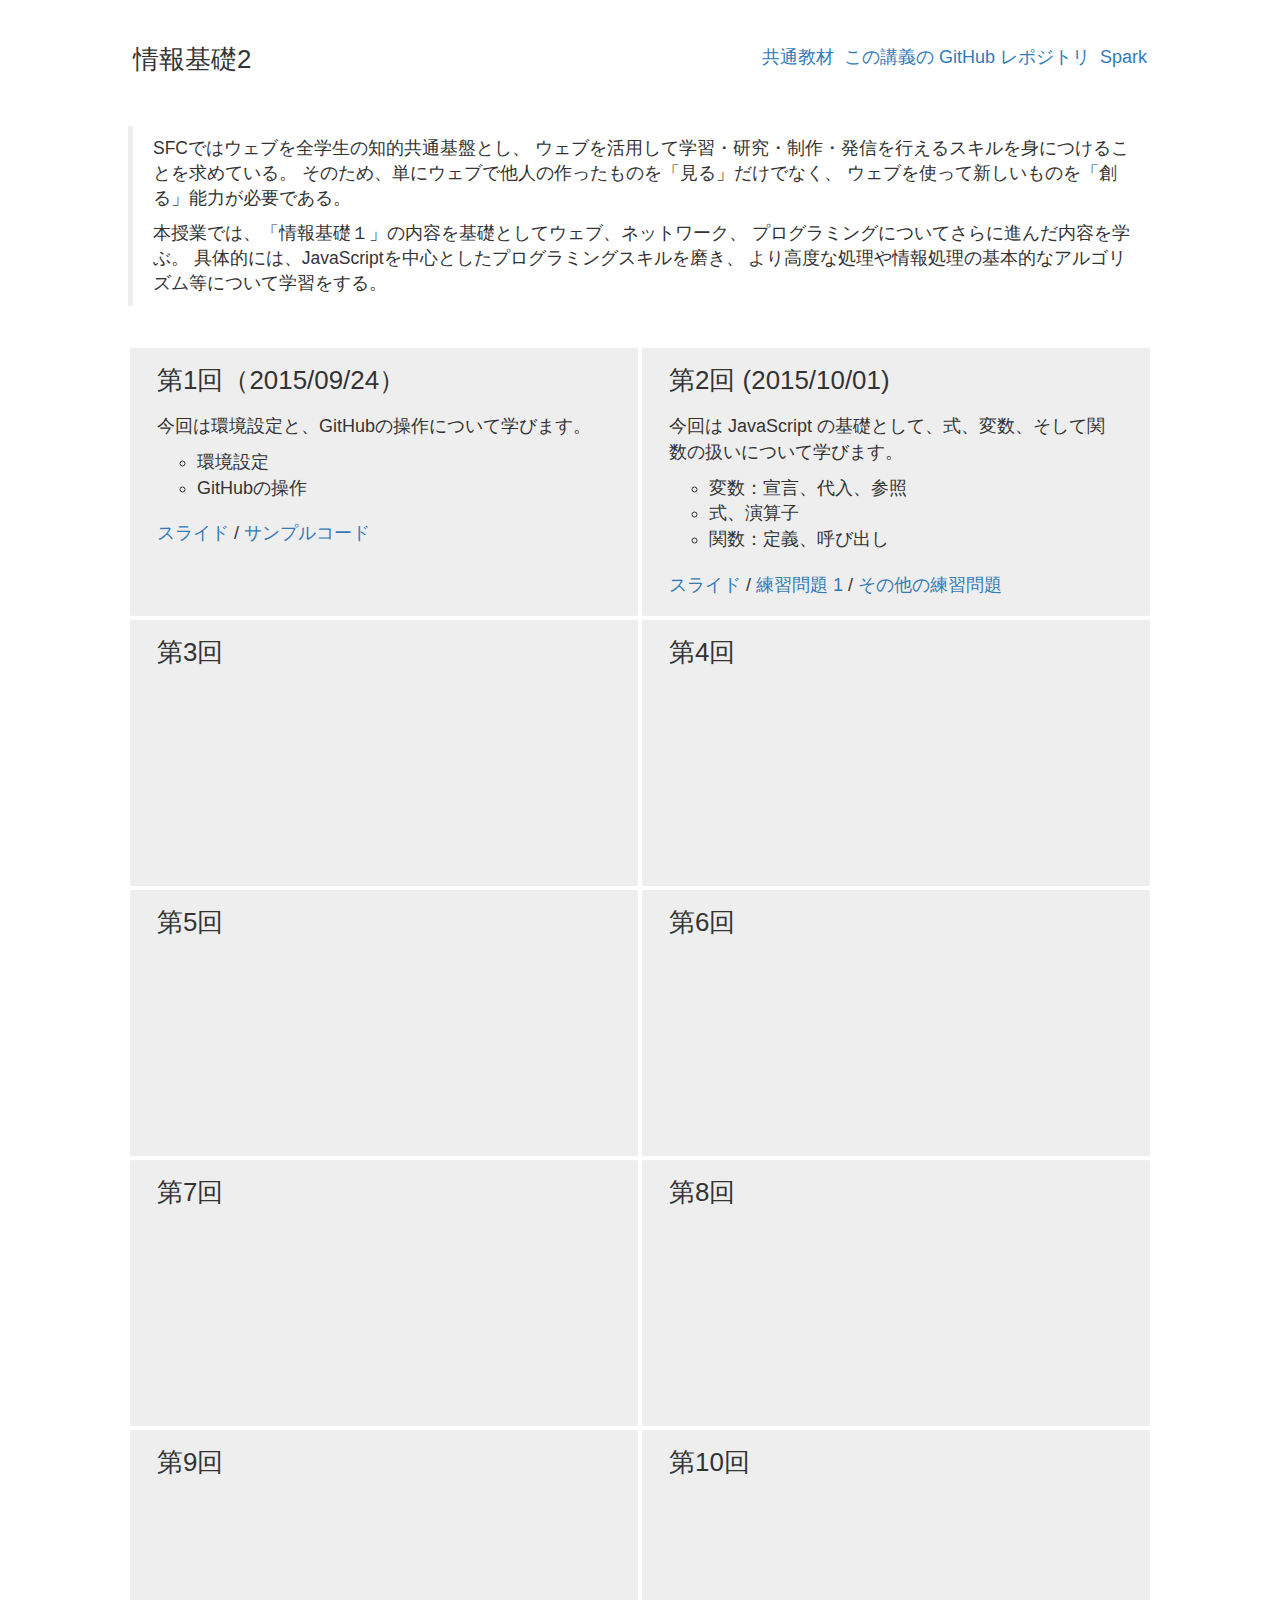
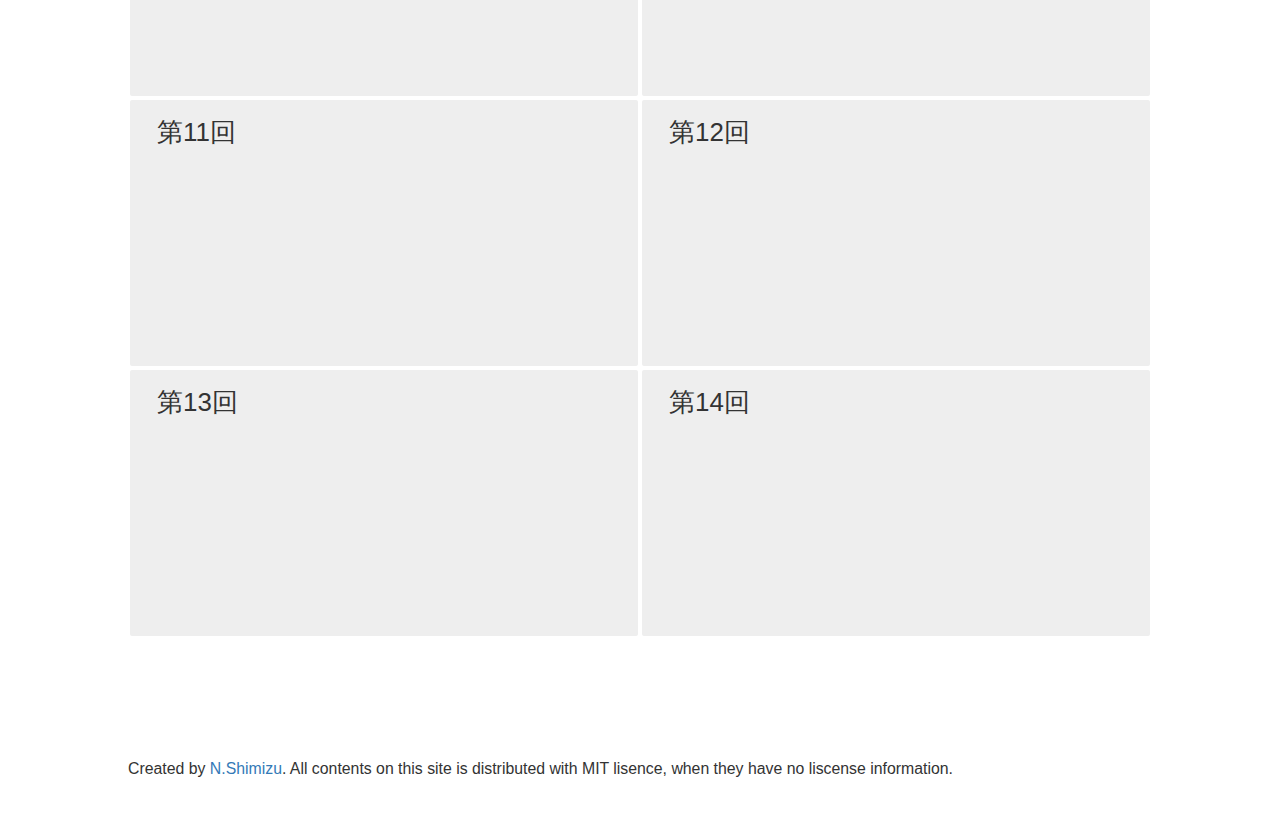
<file: index.html>
<!doctypeE html>
<html lang="ja">
  <head>
    <meta charset="utf-8">
    <meta http-equiv="X-UA-Compatible" content="IE=edge">
    <meta name="viewport" content="width=device-width, initial-scale=1">
    <meta name="description" content="慶應義塾大学湘南藤沢キャンパスで清水が担当している講義、情報基礎2の講義サイトです。">
    <meta name="author" content="N.Shimizu">
    <title>情報基礎2</title>

    <link rel="stylesheet" href="https://maxcdn.bootstrapcdn.com/bootstrap/3.3.5/css/bootstrap.min.css">
    <link rel="stylesheet" href="css/ronpro2015f.css">
  </head>

  <body>
    <article>
      <header>
        <h1>情報基礎2</h1>
        <nav>
          <ul>
            <li><a href="https://ipl.sfc.keio.ac.jp/text/info2-2015-9">共通教材</a></li>
            <li><a href="https://github.com/ronpro2015f/">この講義の GitHub レポジトリ</a></li>
            <li><a href="https://web.ciscospark.com/">Spark</a></li>
          </ul>
        </nav>
      </header>
      <section>
        <blockquote>
          <p>
            SFCではウェブを全学生の知的共通基盤とし、
            ウェブを活用して学習・研究・制作・発信を行えるスキルを身につけることを求めている。
            そのため、単にウェブで他人の作ったものを「見る」だけでなく、
            ウェブを使って新しいものを「創る」能力が必要である。
          </p>
          <p>
            本授業では、「情報基礎１」の内容を基礎としてウェブ、ネットワーク、
            プログラミングについてさらに進んだ内容を学ぶ。
            具体的には、JavaScriptを中心としたプログラミングスキルを磨き、
            より高度な処理や情報処理の基本的なアルゴリズム等について学習をする。
          </p>
         </blockquote>
      <section id="slides">
        <ul data-role="slide-list">
          <li>
            <h3 id="lecture01">第1回（2015/09/24）</h3>
            <p>
              今回は環境設定と、GitHubの操作について学びます。
            </p>
            <ul>
              <li>環境設定</li>
              <li>GitHubの操作</li>
            </ul>
            <nav>
              <ul>
                <li><a href="01/">スライド</a></li>
                <li><a href="https://github.com/ronpro2015f/lecture01/">サンプルコード</a></li>
              </ul>
            </nav>
          </li>
          <li>
            <h3 id="lecture02">第2回 (2015/10/01)</h3>
            <p>今回は JavaScript の基礎として、式、変数、そして関数の扱いについて学びます。</p>
            <ul>
              <li>変数：宣言、代入、参照</li>
              <li>式、演算子</li>
              <li>関数：定義、呼び出し</li>
            </ul>
            <nav>
              <ul>
                <li><a href="02/">スライド</a></li>
                <li><a href="https://github.com/ronpro2015f/ex02-1/">練習問題 1</a></li>
                <li><a href="https://github.com/ronpro2015f/lecture02/">その他の練習問題</a></li>
              </ul>
            </nav>
          </li>
          <li><h3 id="lecture03">第3回</h3></li>
          <li><h3 id="lecture04">第4回</h3></li>
          <li><h3 id="lecture05">第5回</h3></li>
          <li><h3 id="lecture06">第6回</h3></li>
          <li><h3 id="lecture07">第7回</h3></li>
          <li><h3 id="lecture08">第8回</h3></li>
          <li><h3 id="lecture09">第9回</h3></li>
          <li><h3 id="lecture10">第10回</h3></li>
          <li><h3 id="lecture11">第11回</h3></li>
          <li><h3 id="lecture12">第12回</h3></li>
          <li><h3 id="lecture13">第13回</h3></li>
          <li><h3 id="lecture14">第14回</h3></li>
        </ul>
      </section>
      <footer>
        <p>
          Created by <a id="https://github.com/chikoski/">N.Shimizu</a>.
          All contents on this site is distributed with MIT lisence, when they have no liscense information.
        </p>
      </footer>
    </article>
  </body>
</html>
</file>
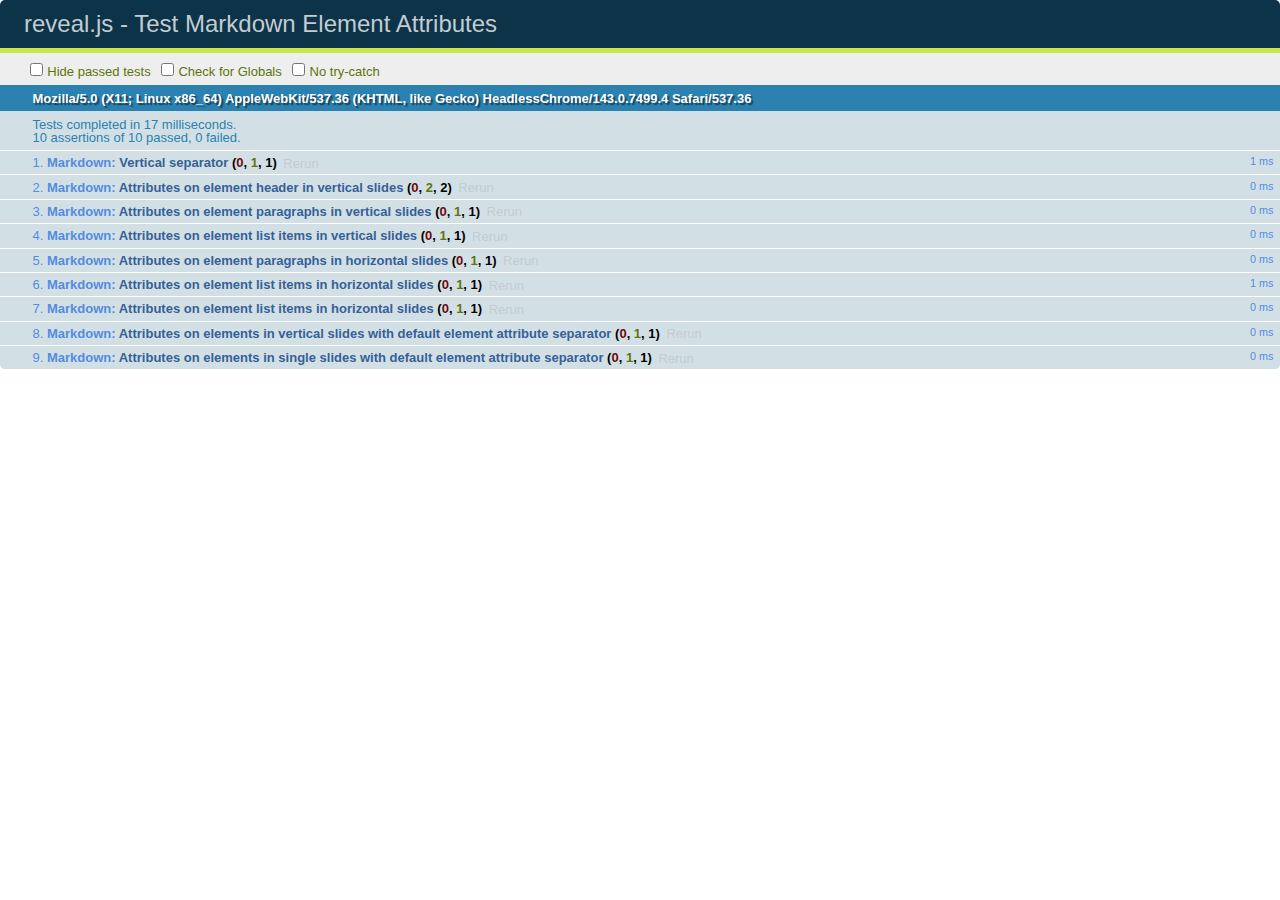
<file: 01/test/test-markdown-element-attributes.html>
<!doctype html>
<html lang="en">

	<head>
		<meta charset="utf-8">

		<title>reveal.js - Test Markdown Element Attributes</title>

		<link rel="stylesheet" href="../css/reveal.css">
		<link rel="stylesheet" href="qunit-1.12.0.css">
	</head>

	<body style="overflow: auto;">

		<div id="qunit"></div>
		<div id="qunit-fixture"></div>

		<div class="reveal" style="display: none;">

			<div class="slides">

				<!-- <section data-markdown="example.md" data-separator="^\n\n\n" data-separator-vertical="^\n\n"></section> -->

				<!-- Slides are separated by newline + three dashes + newline, vertical slides identical but two dashes -->
				<section data-markdown data-separator="^\n---\n$" data-separator-vertical="^\n--\n$" data-element-attributes="{_\s*?([^}]+?)}">>
					<script type="text/template">
						## Slide 1.1
						<!-- {_class="fragment fade-out" data-fragment-index="1"} -->

						--

						## Slide 1.2
						<!-- {_class="fragment shrink"} -->

						Paragraph 1
						<!-- {_class="fragment grow"} -->

						Paragraph 2
						<!-- {_class="fragment grow"} -->

						- list item 1 <!-- {_class="fragment grow"} -->
						- list item 2 <!-- {_class="fragment grow"} -->
						- list item 3 <!-- {_class="fragment grow"} -->


						---

						## Slide 2


						Paragraph 1.2  
						multi-line <!-- {_class="fragment highlight-red"} -->

						Paragraph 2.2 <!-- {_class="fragment highlight-red"} -->

						Paragraph 2.3 <!-- {_class="fragment highlight-red"} -->

						Paragraph 2.4 <!-- {_class="fragment highlight-red"} -->

						- list item 1 <!-- {_class="fragment highlight-green"} -->
						- list item 2<!-- {_class="fragment highlight-green"} -->
						- list item 3<!-- {_class="fragment highlight-green"} -->
						- list item 4
						<!-- {_class="fragment highlight-green"} -->
						- list item 5<!-- {_class="fragment highlight-green"} -->

						Test

						![Example Picture](examples/assets/image2.png)
						<!-- {_class="reveal stretch"} -->

					</script>
				</section>



				<section 	data-markdown data-separator="^\n\n\n"
									data-separator-vertical="^\n\n"
									data-separator-notes="^Note:"
									data-charset="utf-8">
					<script type="text/template">
						# Test attributes in Markdown with default separator
						## Slide 1 Def <!-- .element: class="fragment highlight-red" data-fragment-index="1" -->


						## Slide 2 Def
						<!-- .element: class="fragment highlight-red" -->

					</script>
				</section>

				<section data-markdown>
				  <script type="text/template">
					## Hello world
					A paragraph
					<!-- .element: class="fragment highlight-blue" -->
				  </script>
				</section>

				<section data-markdown>
				  <script type="text/template">
					## Hello world

					Multiple  
					Line
					<!-- .element: class="fragment highlight-blue" -->
				  </script>
				</section>

				<section data-markdown>
				  <script type="text/template">
					## Hello world

					Test<!-- .element: class="fragment highlight-blue" -->

					More Test
				  </script>
				</section>


			</div>

		</div>

		<script src="../lib/js/head.min.js"></script>
		<script src="../js/reveal.js"></script>
		<script src="../plugin/markdown/marked.js"></script>
		<script src="../plugin/markdown/markdown.js"></script>
		<script src="qunit-1.12.0.js"></script>

		<script src="test-markdown-element-attributes.js"></script>

	</body>
</html>
</file>
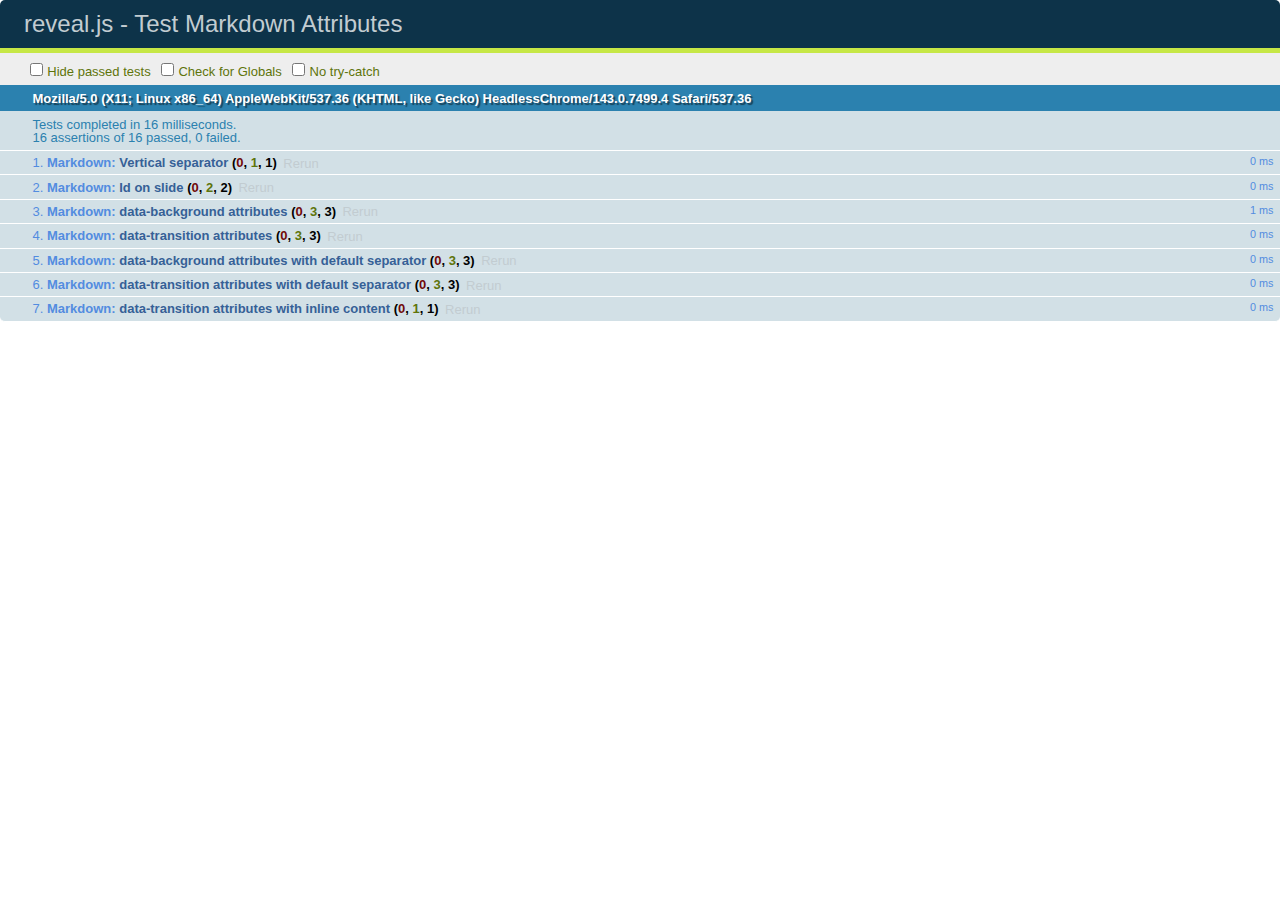
<file: 01/test/test-markdown-slide-attributes.html>
<!doctype html>
<html lang="en">

	<head>
		<meta charset="utf-8">

		<title>reveal.js - Test Markdown Attributes</title>

		<link rel="stylesheet" href="../css/reveal.css">
		<link rel="stylesheet" href="qunit-1.12.0.css">
	</head>

	<body style="overflow: auto;">

		<div id="qunit"></div>
		<div id="qunit-fixture"></div>

		<div class="reveal" style="display: none;">

			<div class="slides">

				<!-- <section data-markdown="example.md" data-separator="^\n\n\n" data-separator-vertical="^\n\n"></section> -->

				<!-- Slides are separated by three lines, vertical slides by two lines, attributes are one any line starting with (spaces and) two dashes -->
				<section 	data-markdown data-separator="^\n\n\n"
									data-separator-vertical="^\n\n"
									data-separator-notes="^Note:"
									data-attributes="--\s(.*?)$"
									data-charset="utf-8">
					<script type="text/template">
						# Test attributes in Markdown
						## Slide 1



						## Slide 2
						<!-- -- id="slide2" data-transition="zoom" data-background="#A0C66B" -->


						## Slide 2.1
						<!-- -- data-background="#ff0000" data-transition="fade" -->


						## Slide 2.2
						[Link to Slide2](#/slide2)



						## Slide 3
						<!-- -- data-transition="zoom" data-background="#C6916B" -->



						## Slide 4
					</script>
				</section>

				<section 	data-markdown data-separator="^\n\n\n"
									data-separator-vertical="^\n\n"
									data-separator-notes="^Note:"
									data-charset="utf-8">
					<script type="text/template">
						# Test attributes in Markdown with default separator
						## Slide 1 Def



						## Slide 2 Def
						<!-- .slide: id="slide2def" data-transition="concave" data-background="#A7C66B" -->


						## Slide 2.1 Def
						<!-- .slide: data-background="#f70000" data-transition="page" -->


						## Slide 2.2 Def
						[Link to Slide2](#/slide2def)



						## Slide 3 Def
						<!-- .slide: data-transition="concave" data-background="#C7916B" -->



						## Slide 4
					</script>
				</section>

				<section data-markdown>
					<script type="text/template">
						<!-- .slide: data-background="#ff0000" -->
						## Hello world
					</script>
				</section>

				<section data-markdown>
					<script type="text/template">
						## Hello world
						<!-- .slide: data-background="#ff0000" -->
					</script>
				</section>

				<section data-markdown>
					<script type="text/template">
						## Hello world

						Test
						<!-- .slide: data-background="#ff0000" -->

						More Test
					</script>
				</section>

			</div>

		</div>

		<script src="../lib/js/head.min.js"></script>
		<script src="../js/reveal.js"></script>
		<script src="../plugin/markdown/marked.js"></script>
		<script src="../plugin/markdown/markdown.js"></script>
		<script src="qunit-1.12.0.js"></script>

		<script src="test-markdown-slide-attributes.js"></script>

	</body>
</html>
</file>
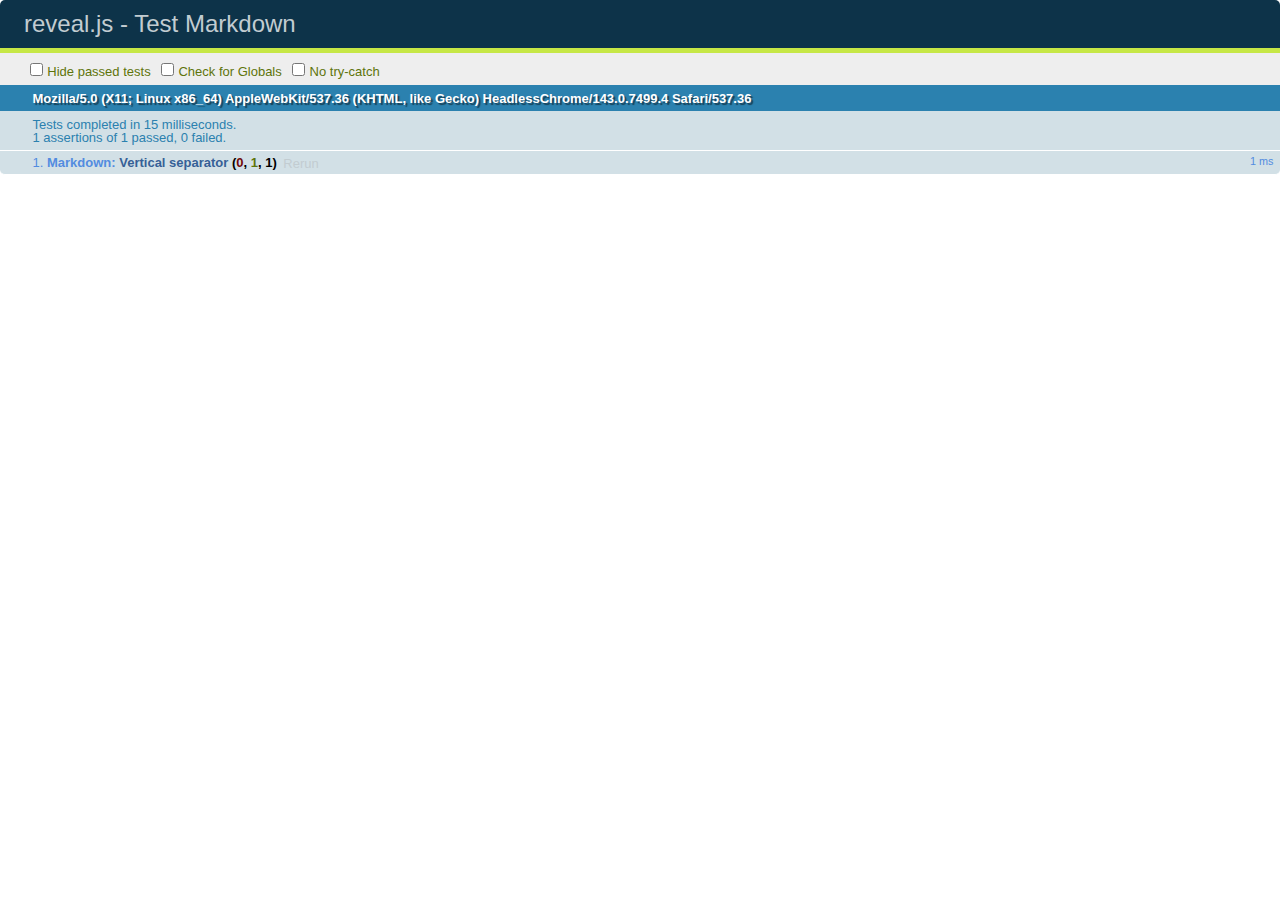
<file: 01/test/test-markdown.html>
<!doctype html>
<html lang="en">

	<head>
		<meta charset="utf-8">

		<title>reveal.js - Test Markdown</title>

		<link rel="stylesheet" href="../css/reveal.css">
		<link rel="stylesheet" href="qunit-1.12.0.css">
	</head>

	<body style="overflow: auto;">

		<div id="qunit"></div>
  		<div id="qunit-fixture"></div>

		<div class="reveal" style="display: none;">

			<div class="slides">

				<!-- <section data-markdown="example.md" data-separator="^\n\n\n" data-separator-vertical="^\n\n"></section> -->

				<!-- Slides are separated by newline + three dashes + newline, vertical slides identical but two dashes -->
				<section data-markdown data-separator="^\n---\n$" data-separator-vertical="^\n--\n$">
					<script type="text/template">
						## Slide 1.1

						--

						## Slide 1.2

						---

						## Slide 2
					</script>
				</section>

			</div>

		</div>

		<script src="../lib/js/head.min.js"></script>
		<script src="../js/reveal.js"></script>
		<script src="../plugin/markdown/marked.js"></script>
		<script src="../plugin/markdown/markdown.js"></script>
		<script src="qunit-1.12.0.js"></script>

		<script src="test-markdown.js"></script>

	</body>
</html>
</file>
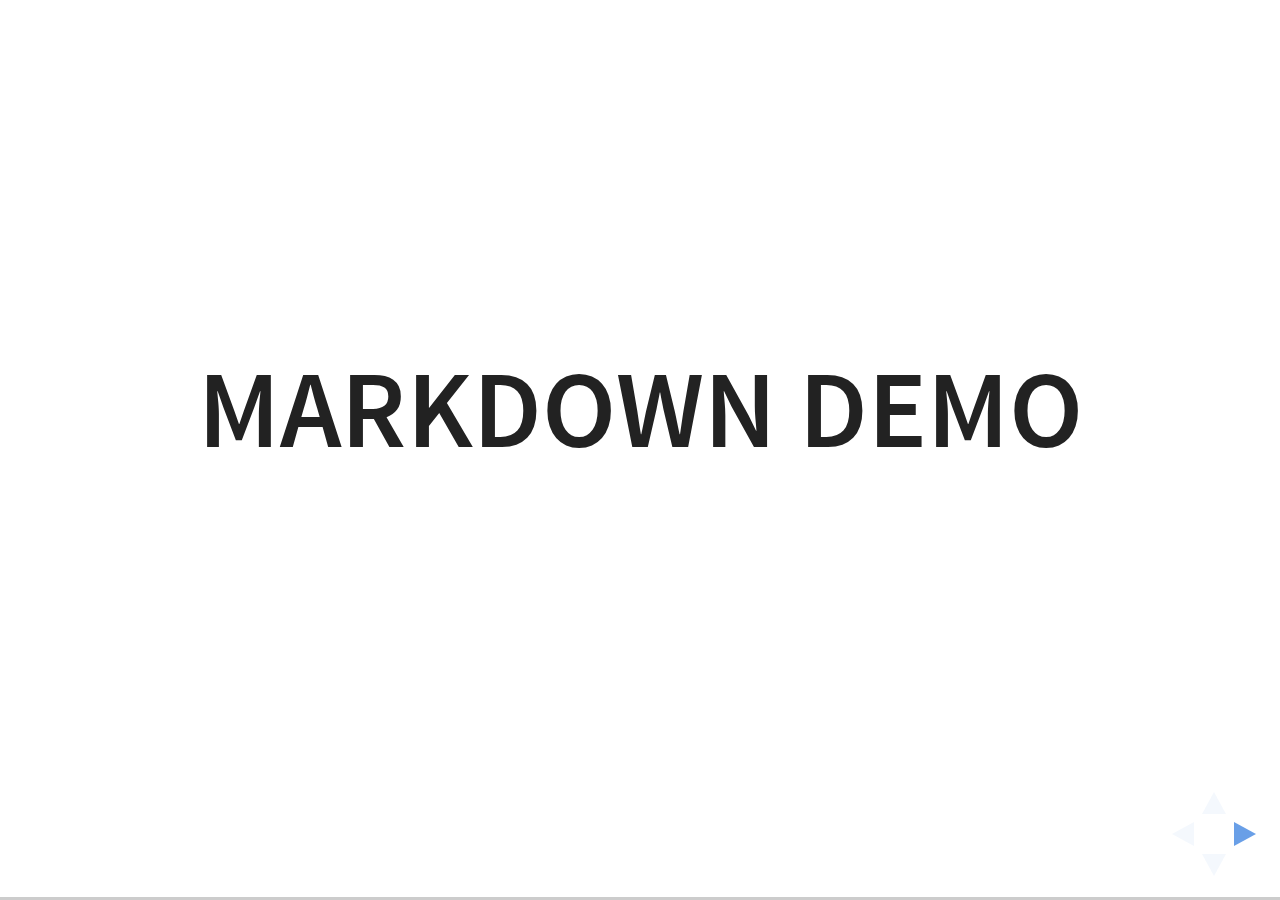
<file: 01/plugin/markdown/example.html>
<!doctype html>
<html lang="en">

	<head>
		<meta charset="utf-8">

		<title>reveal.js - Markdown Demo</title>

		<link rel="stylesheet" href="../../css/reveal.css">
		<link rel="stylesheet" href="../../css/theme/white.css" id="theme">

        <link rel="stylesheet" href="../../lib/css/zenburn.css">
	</head>

	<body>

		<div class="reveal">

			<div class="slides">

                <!-- Use external markdown resource, separate slides by three newlines; vertical slides by two newlines -->
                <section data-markdown="example.md" data-separator="^\n\n\n" data-separator-vertical="^\n\n"></section>

                <!-- Slides are separated by three dashes (quick 'n dirty regular expression) -->
                <section data-markdown data-separator="---">
                    <script type="text/template">
                        ## Demo 1
                        Slide 1
                        ---
                        ## Demo 1
                        Slide 2
                        ---
                        ## Demo 1
                        Slide 3
                    </script>
                </section>

                <!-- Slides are separated by newline + three dashes + newline, vertical slides identical but two dashes -->
                <section data-markdown data-separator="^\n---\n$" data-separator-vertical="^\n--\n$">
                    <script type="text/template">
                        ## Demo 2
                        Slide 1.1

                        --

                        ## Demo 2
                        Slide 1.2

                        ---

                        ## Demo 2
                        Slide 2
                    </script>
                </section>

                <!-- No "extra" slides, since there are no separators defined (so they'll become horizontal rulers) -->
                <section data-markdown>
                    <script type="text/template">
                        A

                        ---

                        B

                        ---

                        C
                    </script>
                </section>

                <!-- Slide attributes -->
                <section data-markdown>
                    <script type="text/template">
                        <!-- .slide: data-background="#000000" -->
                        ## Slide attributes
                    </script>
                </section>

                <!-- Element attributes -->
                <section data-markdown>
                    <script type="text/template">
                        ## Element attributes
                        - Item 1 <!-- .element: class="fragment" data-fragment-index="2" -->
                        - Item 2 <!-- .element: class="fragment" data-fragment-index="1" -->
                    </script>
                </section>

                <!-- Code -->
                <section data-markdown>
                    <script type="text/template">
                        ```php
                        public function foo()
                        {
                            $foo = array(
                                'bar' => 'bar'
                            )
                        }
                        ```
                    </script>
                </section>

            </div>
		</div>

		<script src="../../lib/js/head.min.js"></script>
		<script src="../../js/reveal.js"></script>

		<script>

			Reveal.initialize({
				controls: true,
				progress: true,
				history: true,
				center: true,

				// Optional libraries used to extend on reveal.js
				dependencies: [
					{ src: '../../lib/js/classList.js', condition: function() { return !document.body.classList; } },
					{ src: 'marked.js', condition: function() { return !!document.querySelector( '[data-markdown]' ); } },
                    { src: 'markdown.js', condition: function() { return !!document.querySelector( '[data-markdown]' ); } },
                    { src: '../highlight/highlight.js', async: true, callback: function() { hljs.initHighlightingOnLoad(); } },
					{ src: '../notes/notes.js' }
				]
			});

		</script>

	</body>
</html>
</file>
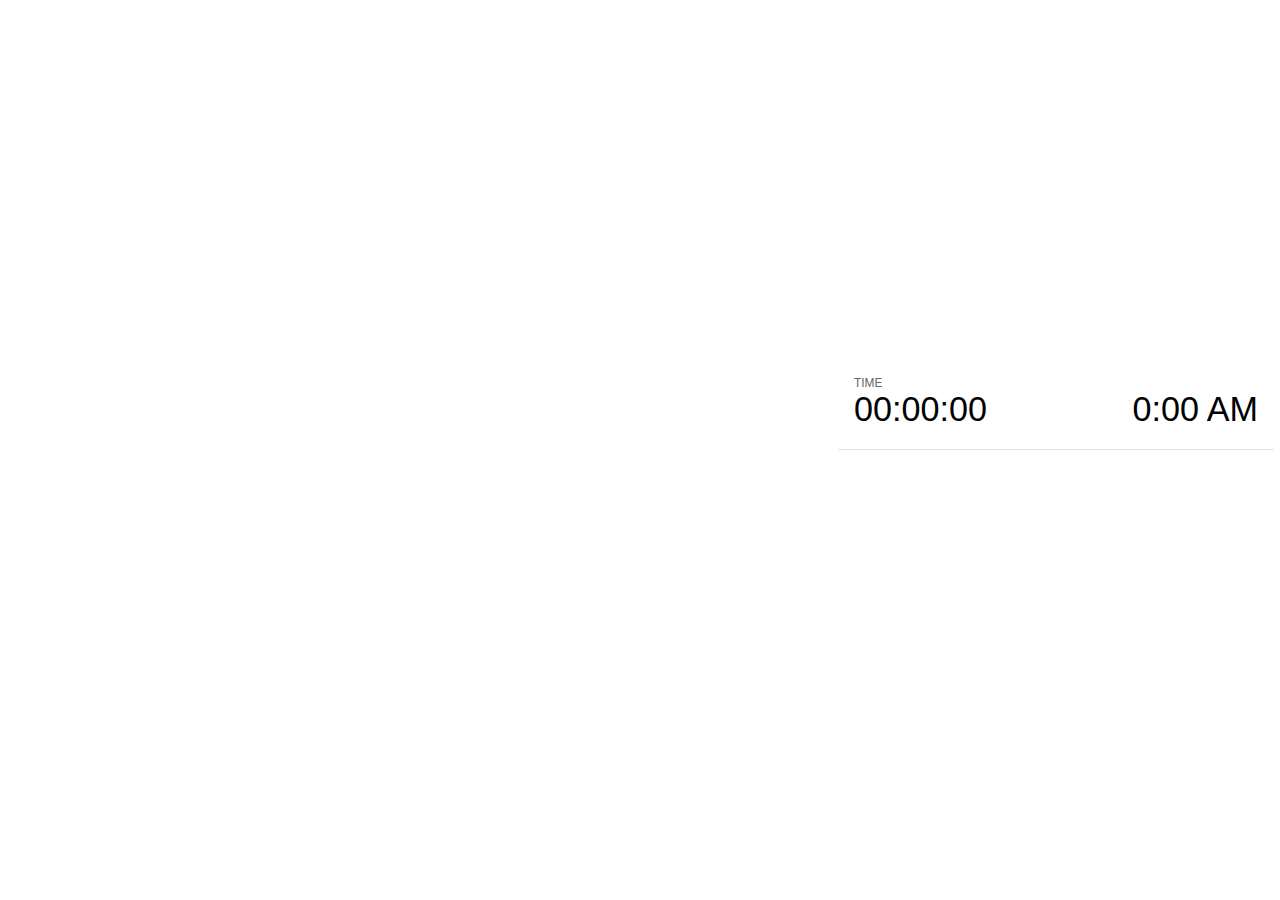
<file: 01/plugin/notes/notes.html>
<!doctype html>
<html lang="en">
	<head>
		<meta charset="utf-8">

		<title>reveal.js - Slide Notes</title>

		<style>
			body {
				font-family: Helvetica;
			}

			#current-slide,
			#upcoming-slide,
			#speaker-controls {
				padding: 6px;
				box-sizing: border-box;
				-moz-box-sizing: border-box;
			}

			#current-slide iframe,
			#upcoming-slide iframe {
				width: 100%;
				height: 100%;
				border: 1px solid #ddd;
			}

			#current-slide .label,
			#upcoming-slide .label {
				position: absolute;
				top: 10px;
				left: 10px;
				font-weight: bold;
				font-size: 14px;
				z-index: 2;
				color: rgba( 255, 255, 255, 0.9 );
			}

			#current-slide {
				position: absolute;
				width: 65%;
				height: 100%;
				top: 0;
				left: 0;
				padding-right: 0;
			}

			#upcoming-slide {
				position: absolute;
				width: 35%;
				height: 40%;
				right: 0;
				top: 0;
			}

			#speaker-controls {
				position: absolute;
				top: 40%;
				right: 0;
				width: 35%;
				height: 60%;
				overflow: auto;

				font-size: 18px;
			}

				.speaker-controls-time.hidden,
				.speaker-controls-notes.hidden {
					display: none;
				}

				.speaker-controls-time .label,
				.speaker-controls-notes .label {
					text-transform: uppercase;
					font-weight: normal;
					font-size: 0.66em;
					color: #666;
					margin: 0;
				}

				.speaker-controls-time {
					border-bottom: 1px solid rgba( 200, 200, 200, 0.5 );
					margin-bottom: 10px;
					padding: 10px 16px;
					padding-bottom: 20px;
					cursor: pointer;
				}

				.speaker-controls-time .reset-button {
					opacity: 0;
					float: right;
					color: #666;
					text-decoration: none;
				}
				.speaker-controls-time:hover .reset-button {
					opacity: 1;
				}

				.speaker-controls-time .timer,
				.speaker-controls-time .clock {
					width: 50%;
					font-size: 1.9em;
				}

				.speaker-controls-time .timer {
					float: left;
				}

				.speaker-controls-time .clock {
					float: right;
					text-align: right;
				}

				.speaker-controls-time span.mute {
					color: #bbb;
				}

				.speaker-controls-notes {
					padding: 10px 16px;
				}

				.speaker-controls-notes .value {
					margin-top: 5px;
					line-height: 1.4;
					font-size: 1.2em;
				}

			.clear {
				clear: both;
			}

			@media screen and (max-width: 1080px) {
				#speaker-controls {
					font-size: 16px;
				}
			}

			@media screen and (max-width: 900px) {
				#speaker-controls {
					font-size: 14px;
				}
			}

			@media screen and (max-width: 800px) {
				#speaker-controls {
					font-size: 12px;
				}
			}

		</style>
	</head>

	<body>

		<div id="current-slide"></div>
		<div id="upcoming-slide"><span class="label">UPCOMING:</span></div>
		<div id="speaker-controls">
			<div class="speaker-controls-time">
				<h4 class="label">Time <span class="reset-button">Click to Reset</span></h4>
				<div class="clock">
					<span class="clock-value">0:00 AM</span>
				</div>
				<div class="timer">
					<span class="hours-value">00</span><span class="minutes-value">:00</span><span class="seconds-value">:00</span>
				</div>
				<div class="clear"></div>
			</div>

			<div class="speaker-controls-notes hidden">
				<h4 class="label">Notes</h4>
				<div class="value"></div>
			</div>
		</div>

		<script src="../../plugin/markdown/marked.js"></script>
		<script>

			(function() {

				var notes,
					notesValue,
					currentState,
					currentSlide,
					upcomingSlide,
					connected = false;

				window.addEventListener( 'message', function( event ) {

					var data = JSON.parse( event.data );

					// Messages sent by the notes plugin inside of the main window
					if( data && data.namespace === 'reveal-notes' ) {
						if( data.type === 'connect' ) {
							handleConnectMessage( data );
						}
						else if( data.type === 'state' ) {
							handleStateMessage( data );
						}
					}
					// Messages sent by the reveal.js inside of the current slide preview
					else if( data && data.namespace === 'reveal' ) {
						if( /ready/.test( data.eventName ) ) {
							// Send a message back to notify that the handshake is complete
							window.opener.postMessage( JSON.stringify({ namespace: 'reveal-notes', type: 'connected'} ), '*' );
						}
						else if( /slidechanged|fragmentshown|fragmenthidden|overviewshown|overviewhidden|paused|resumed/.test( data.eventName ) && currentState !== JSON.stringify( data.state ) ) {
							window.opener.postMessage( JSON.stringify({ method: 'setState', args: [ data.state ]} ), '*' );
						}
					}

				} );

				/**
				 * Called when the main window is trying to establish a
				 * connection.
				 */
				function handleConnectMessage( data ) {

					if( connected === false ) {
						connected = true;

						setupIframes( data );
						setupKeyboard();
						setupNotes();
						setupTimer();
					}

				}

				/**
				 * Called when the main window sends an updated state.
				 */
				function handleStateMessage( data ) {

					// Store the most recently set state to avoid circular loops
					// applying the same state
					currentState = JSON.stringify( data.state );

					// No need for updating the notes in case of fragment changes
					if ( data.notes ) {
						notes.classList.remove( 'hidden' );
						if( data.markdown ) {
							notesValue.innerHTML = marked( data.notes );
						}
						else {
							notesValue.innerHTML = data.notes;
						}
					}
					else {
						notes.classList.add( 'hidden' );
					}

					// Update the note slides
					currentSlide.contentWindow.postMessage( JSON.stringify({ method: 'setState', args: [ data.state ] }), '*' );
					upcomingSlide.contentWindow.postMessage( JSON.stringify({ method: 'setState', args: [ data.state ] }), '*' );
					upcomingSlide.contentWindow.postMessage( JSON.stringify({ method: 'next' }), '*' );

				}

				// Limit to max one state update per X ms
				handleStateMessage = debounce( handleStateMessage, 200 );

				/**
				 * Forward keyboard events to the current slide window.
				 * This enables keyboard events to work even if focus
				 * isn't set on the current slide iframe.
				 */
				function setupKeyboard() {

					document.addEventListener( 'keydown', function( event ) {
						currentSlide.contentWindow.postMessage( JSON.stringify({ method: 'triggerKey', args: [ event.keyCode ] }), '*' );
					} );

				}

				/**
				 * Creates the preview iframes.
				 */
				function setupIframes( data ) {

					var params = [
						'receiver',
						'progress=false',
						'history=false',
						'transition=none',
						'autoSlide=0',
						'backgroundTransition=none'
					].join( '&' );

					var hash = '#/' + data.state.indexh + '/' + data.state.indexv;
					var currentURL = data.url + '?' + params + '&postMessageEvents=true' + hash;
					var upcomingURL = data.url + '?' + params + '&controls=false' + hash;

					currentSlide = document.createElement( 'iframe' );
					currentSlide.setAttribute( 'width', 1280 );
					currentSlide.setAttribute( 'height', 1024 );
					currentSlide.setAttribute( 'src', currentURL );
					document.querySelector( '#current-slide' ).appendChild( currentSlide );

					upcomingSlide = document.createElement( 'iframe' );
					upcomingSlide.setAttribute( 'width', 640 );
					upcomingSlide.setAttribute( 'height', 512 );
					upcomingSlide.setAttribute( 'src', upcomingURL );
					document.querySelector( '#upcoming-slide' ).appendChild( upcomingSlide );

				}

				/**
				 * Setup the notes UI.
				 */
				function setupNotes() {

					notes = document.querySelector( '.speaker-controls-notes' );
					notesValue = document.querySelector( '.speaker-controls-notes .value' );

				}

				/**
				 * Create the timer and clock and start updating them
				 * at an interval.
				 */
				function setupTimer() {

					var start = new Date(),
						timeEl = document.querySelector( '.speaker-controls-time' ),
						clockEl = timeEl.querySelector( '.clock-value' ),
						hoursEl = timeEl.querySelector( '.hours-value' ),
						minutesEl = timeEl.querySelector( '.minutes-value' ),
						secondsEl = timeEl.querySelector( '.seconds-value' );

					function _updateTimer() {

						var diff, hours, minutes, seconds,
							now = new Date();

						diff = now.getTime() - start.getTime();
						hours = Math.floor( diff / ( 1000 * 60 * 60 ) );
						minutes = Math.floor( ( diff / ( 1000 * 60 ) ) % 60 );
						seconds = Math.floor( ( diff / 1000 ) % 60 );

						clockEl.innerHTML = now.toLocaleTimeString( 'en-US', { hour12: true, hour: '2-digit', minute:'2-digit' } );
						hoursEl.innerHTML = zeroPadInteger( hours );
						hoursEl.className = hours > 0 ? '' : 'mute';
						minutesEl.innerHTML = ':' + zeroPadInteger( minutes );
						minutesEl.className = minutes > 0 ? '' : 'mute';
						secondsEl.innerHTML = ':' + zeroPadInteger( seconds );

					}

					// Update once directly
					_updateTimer();

					// Then update every second
					setInterval( _updateTimer, 1000 );

					timeEl.addEventListener( 'click', function() {
						start = new Date();
						_updateTimer();
						return false;
					} );

				}

				function zeroPadInteger( num ) {

					var str = '00' + parseInt( num );
					return str.substring( str.length - 2 );

				}

				/**
				 * Limits the frequency at which a function can be called.
				 */
				function debounce( fn, ms ) {

					var lastTime = 0,
						timeout;

					return function() {

						var args = arguments;
						var context = this;

						clearTimeout( timeout );

						var timeSinceLastCall = Date.now() - lastTime;
						if( timeSinceLastCall > ms ) {
							fn.apply( context, args );
							lastTime = Date.now();
						}
						else {
							timeout = setTimeout( function() {
								fn.apply( context, args );
								lastTime = Date.now();
							}, ms - timeSinceLastCall );
						}

					}

				}

			})();

		</script>
	</body>
</html>
</file>
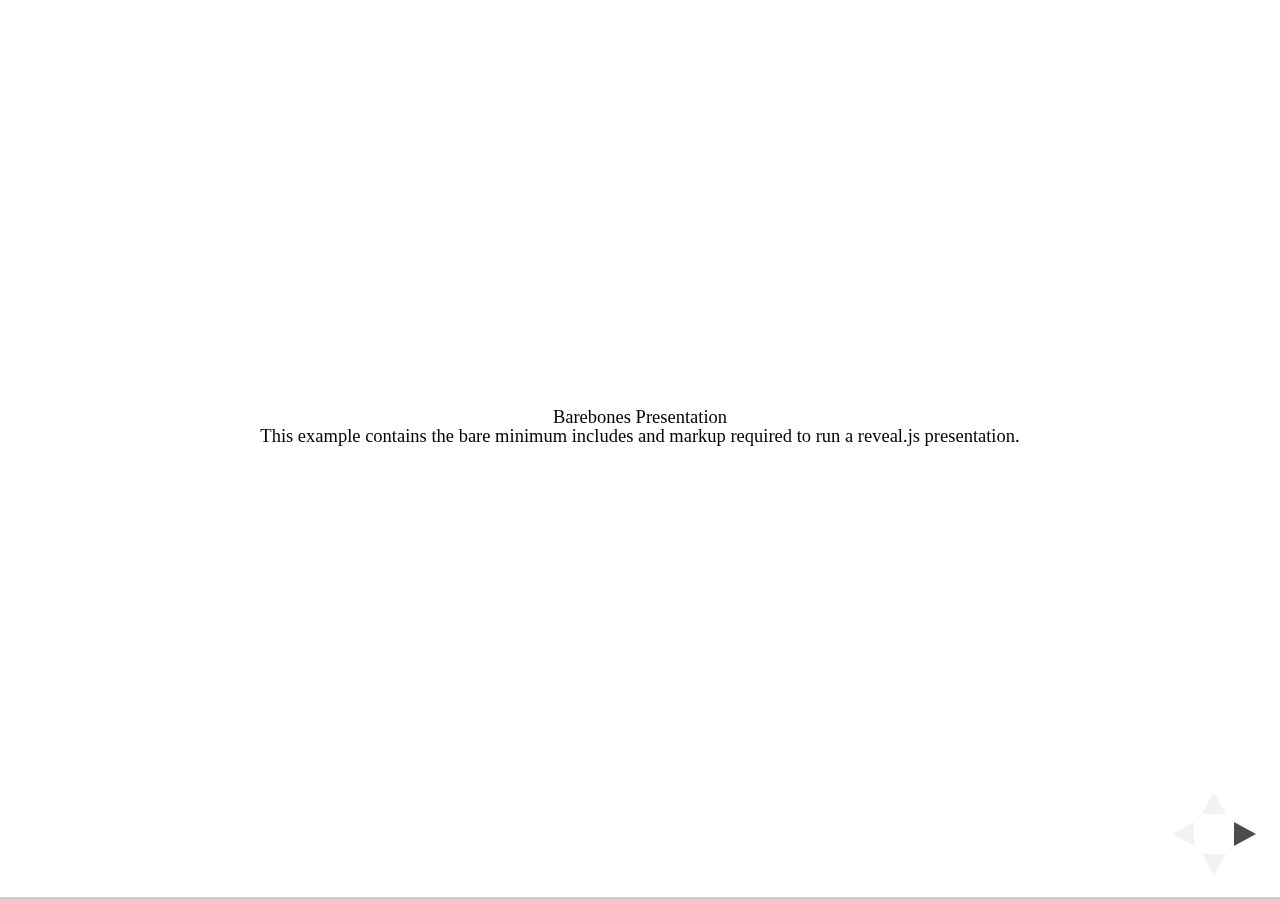
<file: 01/test/examples/barebones.html>
<!doctype html>
<html lang="en">

	<head>
		<meta charset="utf-8">

		<title>reveal.js - Barebones</title>

		<link rel="stylesheet" href="../../css/reveal.css">
	</head>

	<body>

		<div class="reveal">

			<div class="slides">

				<section>
					<h2>Barebones Presentation</h2>
					<p>This example contains the bare minimum includes and markup required to run a reveal.js presentation.</p>
				</section>

				<section>
					<h2>No Theme</h2>
					<p>There's no theme included, so it will fall back on browser defaults.</p>
				</section>

			</div>

		</div>

		<script src="../../js/reveal.js"></script>

		<script>

			Reveal.initialize();

		</script>

	</body>
</html>
</file>
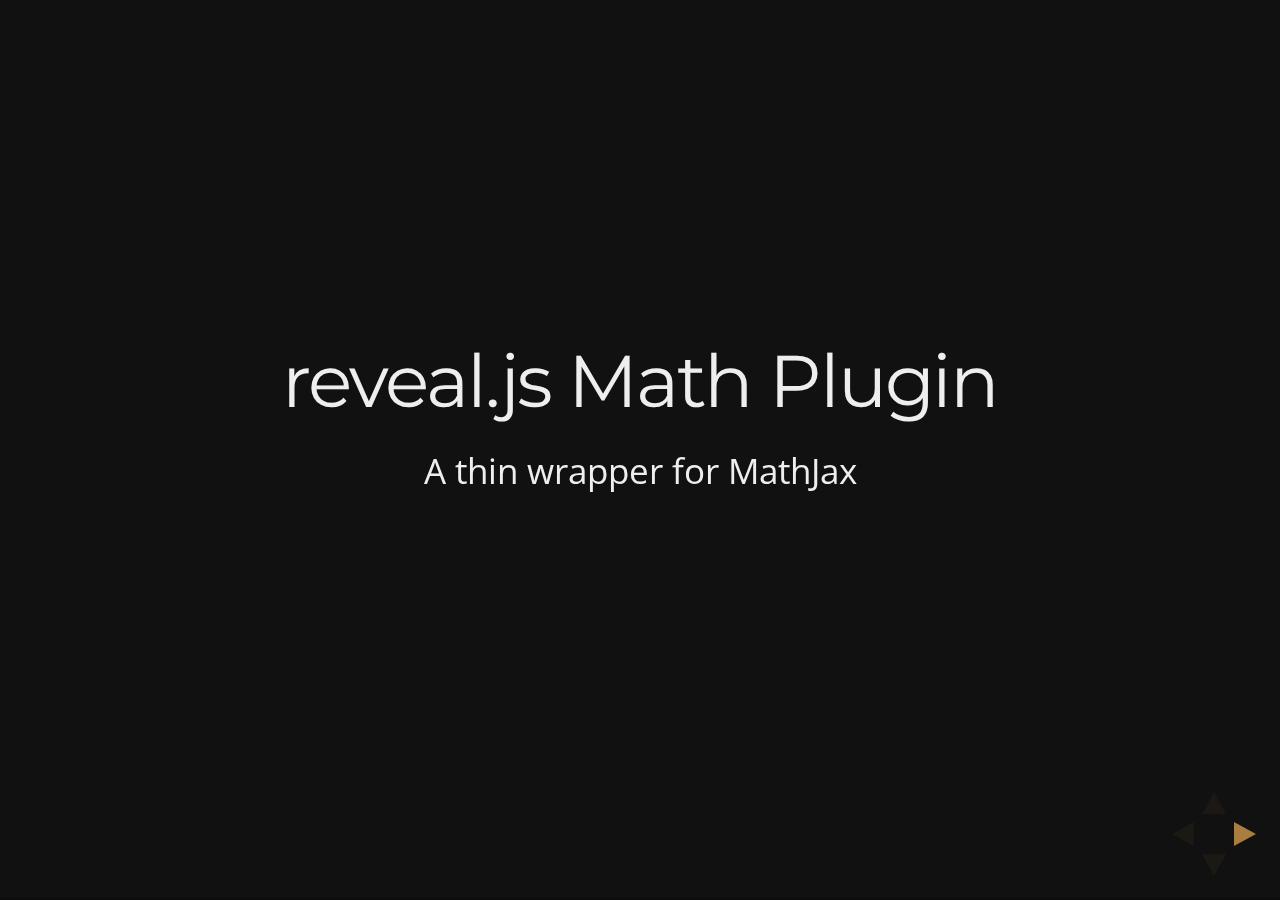
<file: 01/test/examples/math.html>
<!doctype html>
<html lang="en">

	<head>
		<meta charset="utf-8">

		<title>reveal.js - Math Plugin</title>

		<meta name="viewport" content="width=device-width, initial-scale=1.0, maximum-scale=1.0, user-scalable=no">

		<link rel="stylesheet" href="../../css/reveal.css">
		<link rel="stylesheet" href="../../css/theme/night.css" id="theme">
	</head>

	<body>

		<div class="reveal">

			<div class="slides">

				<section>
					<h2>reveal.js Math Plugin</h2>
					<p>A thin wrapper for MathJax</p>
				</section>

				<section>
					<h3>The Lorenz Equations</h3>

					\[\begin{aligned}
					\dot{x} &amp; = \sigma(y-x) \\
					\dot{y} &amp; = \rho x - y - xz \\
					\dot{z} &amp; = -\beta z + xy
					\end{aligned} \]
				</section>

				<section>
					<h3>The Cauchy-Schwarz Inequality</h3>

					<script type="math/tex; mode=display">
						\left( \sum_{k=1}^n a_k b_k \right)^2 \leq \left( \sum_{k=1}^n a_k^2 \right) \left( \sum_{k=1}^n b_k^2 \right)
					</script>
				</section>

				<section>
					<h3>A Cross Product Formula</h3>

					\[\mathbf{V}_1 \times \mathbf{V}_2 =  \begin{vmatrix}
					\mathbf{i} &amp; \mathbf{j} &amp; \mathbf{k} \\
					\frac{\partial X}{\partial u} &amp;  \frac{\partial Y}{\partial u} &amp; 0 \\
					\frac{\partial X}{\partial v} &amp;  \frac{\partial Y}{\partial v} &amp; 0
					\end{vmatrix}  \]
				</section>

				<section>
					<h3>The probability of getting \(k\) heads when flipping \(n\) coins is</h3>

					\[P(E)   = {n \choose k} p^k (1-p)^{ n-k} \]
				</section>

				<section>
					<h3>An Identity of Ramanujan</h3>

					\[ \frac{1}{\Bigl(\sqrt{\phi \sqrt{5}}-\phi\Bigr) e^{\frac25 \pi}} =
					1+\frac{e^{-2\pi}} {1+\frac{e^{-4\pi}} {1+\frac{e^{-6\pi}}
					{1+\frac{e^{-8\pi}} {1+\ldots} } } } \]
				</section>

				<section>
					<h3>A Rogers-Ramanujan Identity</h3>

					\[  1 +  \frac{q^2}{(1-q)}+\frac{q^6}{(1-q)(1-q^2)}+\cdots =
					\prod_{j=0}^{\infty}\frac{1}{(1-q^{5j+2})(1-q^{5j+3})}\]
				</section>

				<section>
					<h3>Maxwell&#8217;s Equations</h3>

					\[  \begin{aligned}
					\nabla \times \vec{\mathbf{B}} -\, \frac1c\, \frac{\partial\vec{\mathbf{E}}}{\partial t} &amp; = \frac{4\pi}{c}\vec{\mathbf{j}} \\   \nabla \cdot \vec{\mathbf{E}} &amp; = 4 \pi \rho \\
					\nabla \times \vec{\mathbf{E}}\, +\, \frac1c\, \frac{\partial\vec{\mathbf{B}}}{\partial t} &amp; = \vec{\mathbf{0}} \\
					\nabla \cdot \vec{\mathbf{B}} &amp; = 0 \end{aligned}
					\]
				</section>

				<section>
					<section>
						<h3>The Lorenz Equations</h3>

						<div class="fragment">
							\[\begin{aligned}
							\dot{x} &amp; = \sigma(y-x) \\
							\dot{y} &amp; = \rho x - y - xz \\
							\dot{z} &amp; = -\beta z + xy
							\end{aligned} \]
						</div>
					</section>

					<section>
						<h3>The Cauchy-Schwarz Inequality</h3>

						<div class="fragment">
							\[ \left( \sum_{k=1}^n a_k b_k \right)^2 \leq \left( \sum_{k=1}^n a_k^2 \right) \left( \sum_{k=1}^n b_k^2 \right) \]
						</div>
					</section>

					<section>
						<h3>A Cross Product Formula</h3>

						<div class="fragment">
							\[\mathbf{V}_1 \times \mathbf{V}_2 =  \begin{vmatrix}
							\mathbf{i} &amp; \mathbf{j} &amp; \mathbf{k} \\
							\frac{\partial X}{\partial u} &amp;  \frac{\partial Y}{\partial u} &amp; 0 \\
							\frac{\partial X}{\partial v} &amp;  \frac{\partial Y}{\partial v} &amp; 0
							\end{vmatrix}  \]
						</div>
					</section>

					<section>
						<h3>The probability of getting \(k\) heads when flipping \(n\) coins is</h3>

						<div class="fragment">
							\[P(E)   = {n \choose k} p^k (1-p)^{ n-k} \]
						</div>
					</section>

					<section>
						<h3>An Identity of Ramanujan</h3>

						<div class="fragment">
							\[ \frac{1}{\Bigl(\sqrt{\phi \sqrt{5}}-\phi\Bigr) e^{\frac25 \pi}} =
							1+\frac{e^{-2\pi}} {1+\frac{e^{-4\pi}} {1+\frac{e^{-6\pi}}
							{1+\frac{e^{-8\pi}} {1+\ldots} } } } \]
						</div>
					</section>

					<section>
						<h3>A Rogers-Ramanujan Identity</h3>

						<div class="fragment">
							\[  1 +  \frac{q^2}{(1-q)}+\frac{q^6}{(1-q)(1-q^2)}+\cdots =
							\prod_{j=0}^{\infty}\frac{1}{(1-q^{5j+2})(1-q^{5j+3})}\]
						</div>
					</section>

					<section>
						<h3>Maxwell&#8217;s Equations</h3>

						<div class="fragment">
							\[  \begin{aligned}
							\nabla \times \vec{\mathbf{B}} -\, \frac1c\, \frac{\partial\vec{\mathbf{E}}}{\partial t} &amp; = \frac{4\pi}{c}\vec{\mathbf{j}} \\   \nabla \cdot \vec{\mathbf{E}} &amp; = 4 \pi \rho \\
							\nabla \times \vec{\mathbf{E}}\, +\, \frac1c\, \frac{\partial\vec{\mathbf{B}}}{\partial t} &amp; = \vec{\mathbf{0}} \\
							\nabla \cdot \vec{\mathbf{B}} &amp; = 0 \end{aligned}
							\]
						</div>
					</section>
				</section>

			</div>

		</div>

		<script src="../../lib/js/head.min.js"></script>
		<script src="../../js/reveal.js"></script>

		<script>

			Reveal.initialize({
				history: true,
				transition: 'linear',

				math: {
					// mathjax: 'http://cdn.mathjax.org/mathjax/latest/MathJax.js',
					config: 'TeX-AMS_HTML-full'
				},

				dependencies: [
					{ src: '../../lib/js/classList.js' },
					{ src: '../../plugin/math/math.js', async: true }
				]
			});

		</script>

	</body>
</html>
</file>
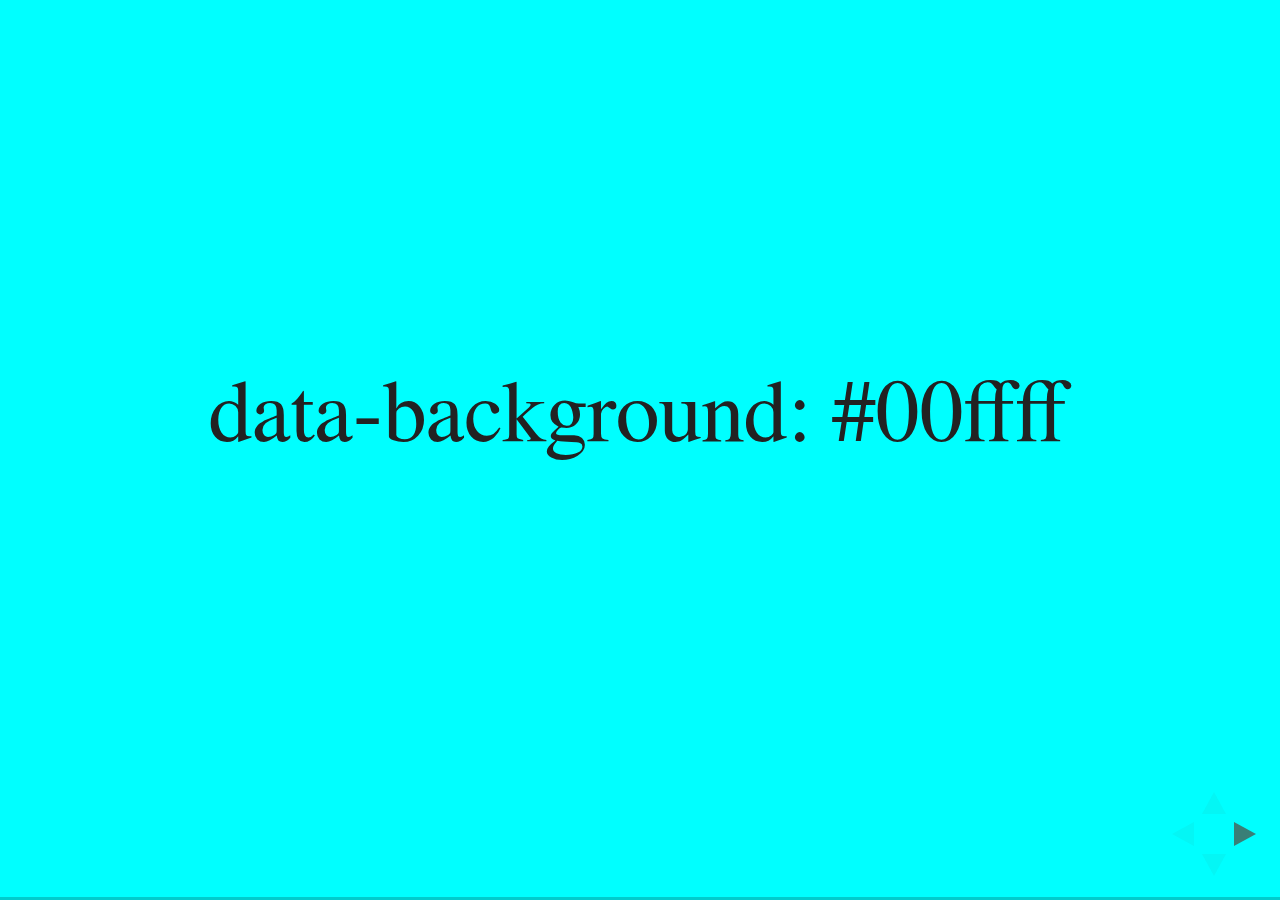
<file: 01/test/examples/slide-backgrounds.html>
<!doctype html>
<html lang="en">

	<head>
		<meta charset="utf-8">

		<title>reveal.js - Slide Backgrounds</title>

		<meta name="viewport" content="width=device-width, initial-scale=1.0, maximum-scale=1.0, user-scalable=no">

		<link rel="stylesheet" href="../../css/reveal.css">
		<link rel="stylesheet" href="../../css/theme/serif.css" id="theme">
		<style type="text/css" media="screen">
			.slides section.has-dark-background,
			.slides section.has-dark-background h2 {
				color: #fff;
			}
			.slides section.has-light-background,
			.slides section.has-light-background h2 {
				color: #222;
			}
		</style>
	</head>

	<body>

		<div class="reveal">

			<div class="slides">

				<section data-background="#00ffff">
					<h2>data-background: #00ffff</h2>
				</section>

				<section data-background="#bb00bb">
					<h2>data-background: #bb00bb</h2>
				</section>

				<section data-background-color="lightblue">
					<h2>data-background: lightblue</h2>
				</section>

				<section>
					<section data-background="#ff0000">
						<h2>data-background: #ff0000</h2>
					</section>
					<section data-background="rgba(0, 0, 0, 0.2)">
						<h2>data-background: rgba(0, 0, 0, 0.2)</h2>
					</section>
					<section data-background="salmon">
						<h2>data-background: salmon</h2>
					</section>
				</section>

				<section data-background="rgba(0, 100, 100, 0.2)">
					<section>
						<h2>Background applied to stack</h2>
					</section>
					<section>
						<h2>Background applied to stack</h2>
					</section>
					<section data-background="rgb(66, 66, 66)">
						<h2>Background applied to slide inside of stack</h2>
					</section>
				</section>

				<section data-background-transition="slide" data-background="assets/image1.png">
					<h2>Background image</h2>
				</section>

				<section>
					<section data-background-transition="slide" data-background="assets/image1.png">
						<h2>Background image</h2>
					</section>
					<section data-background-transition="slide" data-background="assets/image1.png">
						<h2>Background image</h2>
					</section>
				</section>

				<section data-background="assets/image2.png" data-background-size="100px" data-background-repeat="repeat" data-background-color="#111">
					<h2>Background image</h2>
					<pre>data-background-size="100px" data-background-repeat="repeat" data-background-color="#111"</pre>
				</section>

				<section data-background="#888888">
					<h2>Same background twice (1/2)</h2>
				</section>
				<section data-background="#888888">
					<h2>Same background twice (2/2)</h2>
				</section>

				<section data-background-video="https://s3.amazonaws.com/static.slid.es/site/homepage/v1/homepage-video-editor.mp4,https://s3.amazonaws.com/static.slid.es/site/homepage/v1/homepage-video-editor.webm">
					<h2>Video background</h2>
				</section>

				<section data-background-iframe="https://slides.com">
					<h2>Iframe background</h2>
				</section>

				<section>
					<section data-background="#417203">
						<h2>Same background twice vertical (1/2)</h2>
					</section>
					<section data-background="#417203">
						<h2>Same background twice vertical (2/2)</h2>
					</section>
				</section>

				<section data-background="#934f4d">
					<h2>Same background from horizontal to vertical (1/3)</h2>
				</section>
				<section>
					<section data-background="#934f4d">
						<h2>Same background from horizontal to vertical (2/3)</h2>
					</section>
					<section data-background="#934f4d">
						<h2>Same background from horizontal to vertical (3/3)</h2>
					</section>
				</section>

			</div>

		</div>

		<script src="../../lib/js/head.min.js"></script>
		<script src="../../js/reveal.js"></script>

		<script>

			// Full list of configuration options available here:
			// https://github.com/hakimel/reveal.js#configuration
			Reveal.initialize({
				center: true,
				// rtl: true,

				transition: 'linear',
				// transitionSpeed: 'slow',
				// backgroundTransition: 'slide'
			});

		</script>

	</body>
</html>
</file>
<file: css/ronpro2015f.css>
body{
  font-size: 18px;
}
article{
  max-width: 1024px;
  margin: 4rem auto;
}
header{
  display: flex;
  align-items: flex-start;
}
header > h1{
  font-size: 144%;
  margin: .5rem;
  flex-grow: 2;
}
header > nav >ul {
  display: flex;
  flex-grow: 1;
}
header > nav > ul > li{
  display: block;
  margin: .5rem;
  list-style: none;  
}
section{
  margin: 4rem 0;
}
h3{
  font-size: 144%;
  margin: 0;
  margin-bottom: 2rem;
}
[data-role=slide-list]{
  padding-left: 0;  
  display: flex;
  flex-wrap: wrap;
}
[data-role=slide-list] > li{
  display: block;
  box-sizing: border-box;
  list-style: none;
  width: 50%;
  min-height: 15em;
  margin: 0;
  padding: 1em 1.5em;
  border: solid 2px white;
  border-radius: 4px;
  background-color: #eee;
}
[data-role=slide-list] > li nav{
  margin-top: 2rem;
}
[data-role=slide-list] > li nav > ul{
  padding-left: 0;
  display: flex;
}
[data-role=slide-list] > li nav > ul > li{
  display: block;
  list-style: none;
  margin-left: .5rem;
}
[data-role=slide-list] > li nav > ul > li:first-child{
  margin-left: 0;
}
[data-role=slide-list] > li nav li:after{
  content: "/";
  margin-left: .5rem;
}
[data-role=slide-list] > li nav li:last-child:after{
  content: "";
}
footer{
  font-size: 88%;
  margin-top: 12rem;
}
</file>
<file: 01/css/theme/white.css>
@import url(../../lib/font/source-sans-pro/source-sans-pro.css);
/**
 * White theme for reveal.js. This is the opposite of the 'black' theme.
 *
 * Copyright (C) 2015 Hakim El Hattab, http://hakim.se
 */
section.has-dark-background, section.has-dark-background h1, section.has-dark-background h2, section.has-dark-background h3, section.has-dark-background h4, section.has-dark-background h5, section.has-dark-background h6 {
  color: #fff; }

/*********************************************
 * GLOBAL STYLES
 *********************************************/
body {
  background: #fff;
  background-color: #fff; }

.reveal {
  font-family: 'Source Sans Pro', Helvetica, sans-serif;
  font-size: 38px;
  font-weight: normal;
  color: #222; }

::selection {
  color: #fff;
  background: #98bdef;
  text-shadow: none; }

.reveal .slides > section, .reveal .slides > section > section {
  line-height: 1.3;
  font-weight: inherit; }

/*********************************************
 * HEADERS
 *********************************************/
.reveal h1, .reveal h2, .reveal h3, .reveal h4, .reveal h5, .reveal h6 {
  margin: 0 0 20px 0;
  color: #222;
  font-family: 'Source Sans Pro', Helvetica, sans-serif;
  font-weight: 600;
  line-height: 1.2;
  letter-spacing: normal;
  text-transform: uppercase;
  text-shadow: none;
  word-wrap: break-word; }

.reveal h1 {
  font-size: 2.5em; }

.reveal h2 {
  font-size: 1.6em; }

.reveal h3 {
  font-size: 1.3em; }

.reveal h4 {
  font-size: 1em; }

.reveal h1 {
  text-shadow: none; }

/*********************************************
 * OTHER
 *********************************************/
.reveal p {
  margin: 20px 0;
  line-height: 1.3; }

/* Ensure certain elements are never larger than the slide itself */
.reveal img, .reveal video, .reveal iframe {
  max-width: 95%;
  max-height: 95%; }

.reveal strong, .reveal b {
  font-weight: bold; }

.reveal em {
  font-style: italic; }

.reveal ol, .reveal dl, .reveal ul {
  display: inline-block;
  text-align: left;
  margin: 0 0 0 1em; }

.reveal ol {
  list-style-type: decimal; }

.reveal ul {
  list-style-type: disc; }

.reveal ul ul {
  list-style-type: square; }

.reveal ul ul ul {
  list-style-type: circle; }

.reveal ul ul, .reveal ul ol, .reveal ol ol, .reveal ol ul {
  display: block;
  margin-left: 40px; }

.reveal dt {
  font-weight: bold; }

.reveal dd {
  margin-left: 40px; }

.reveal q, .reveal blockquote {
  quotes: none; }

.reveal blockquote {
  display: block;
  position: relative;
  width: 70%;
  margin: 20px auto;
  padding: 5px;
  font-style: italic;
  background: rgba(255, 255, 255, 0.05);
  box-shadow: 0px 0px 2px rgba(0, 0, 0, 0.2); }

.reveal blockquote p:first-child, .reveal blockquote p:last-child {
  display: inline-block; }

.reveal q {
  font-style: italic; }

.reveal pre {
  display: block;
  position: relative;
  width: 90%;
  margin: 20px auto;
  text-align: left;
  font-size: 0.55em;
  font-family: monospace;
  line-height: 1.2em;
  word-wrap: break-word;
  box-shadow: 0px 0px 6px rgba(0, 0, 0, 0.3); }

.reveal code {
  font-family: monospace; }

.reveal pre code {
  display: block;
  padding: 5px;
  overflow: auto;
  max-height: 400px;
  word-wrap: normal;
  background: #3F3F3F;
  color: #DCDCDC; }

.reveal table {
  margin: auto;
  border-collapse: collapse;
  border-spacing: 0; }

.reveal table th {
  font-weight: bold; }

.reveal table th, .reveal table td {
  text-align: left;
  padding: 0.2em 0.5em 0.2em 0.5em;
  border-bottom: 1px solid; }

.reveal table th[align="center"], .reveal table td[align="center"] {
  text-align: center; }

.reveal table th[align="right"], .reveal table td[align="right"] {
  text-align: right; }

.reveal table tr:last-child td {
  border-bottom: none; }

.reveal sup {
  vertical-align: super; }

.reveal sub {
  vertical-align: sub; }

.reveal small {
  display: inline-block;
  font-size: 0.6em;
  line-height: 1.2em;
  vertical-align: top; }

.reveal small * {
  vertical-align: top; }

/*********************************************
 * LINKS
 *********************************************/
.reveal a {
  color: #2a76dd;
  text-decoration: none;
  -webkit-transition: color 0.15s ease;
  -moz-transition: color 0.15s ease;
  transition: color 0.15s ease; }

.reveal a:hover {
  color: #6ca2e8;
  text-shadow: none;
  border: none; }

.reveal .roll span:after {
  color: #fff;
  background: #1a54a1; }

/*********************************************
 * IMAGES
 *********************************************/
.reveal section img {
  margin: 15px 0px;
  background: rgba(255, 255, 255, 0.12);
  border: 4px solid #222;
  box-shadow: 0 0 10px rgba(0, 0, 0, 0.15); }

.reveal a img {
  -webkit-transition: all 0.15s linear;
  -moz-transition: all 0.15s linear;
  transition: all 0.15s linear; }

.reveal a:hover img {
  background: rgba(255, 255, 255, 0.2);
  border-color: #2a76dd;
  box-shadow: 0 0 20px rgba(0, 0, 0, 0.55); }

/*********************************************
 * NAVIGATION CONTROLS
 *********************************************/
.reveal .controls div.navigate-left, .reveal .controls div.navigate-left.enabled {
  border-right-color: #2a76dd; }

.reveal .controls div.navigate-right, .reveal .controls div.navigate-right.enabled {
  border-left-color: #2a76dd; }

.reveal .controls div.navigate-up, .reveal .controls div.navigate-up.enabled {
  border-bottom-color: #2a76dd; }

.reveal .controls div.navigate-down, .reveal .controls div.navigate-down.enabled {
  border-top-color: #2a76dd; }

.reveal .controls div.navigate-left.enabled:hover {
  border-right-color: #6ca2e8; }

.reveal .controls div.navigate-right.enabled:hover {
  border-left-color: #6ca2e8; }

.reveal .controls div.navigate-up.enabled:hover {
  border-bottom-color: #6ca2e8; }

.reveal .controls div.navigate-down.enabled:hover {
  border-top-color: #6ca2e8; }

/*********************************************
 * PROGRESS BAR
 *********************************************/
.reveal .progress {
  background: rgba(0, 0, 0, 0.2); }

.reveal .progress span {
  background: #2a76dd;
  -webkit-transition: width 800ms cubic-bezier(0.26, 0.86, 0.44, 0.985);
  -moz-transition: width 800ms cubic-bezier(0.26, 0.86, 0.44, 0.985);
  transition: width 800ms cubic-bezier(0.26, 0.86, 0.44, 0.985); }

/*********************************************
 * SLIDE NUMBER
 *********************************************/
.reveal .slide-number {
  color: #2a76dd; }
</file>
<file: 01/lib/css/zenburn.css>
/*

Zenburn style from voldmar.ru (c) Vladimir Epifanov <voldmar@voldmar.ru>
based on dark.css by Ivan Sagalaev

*/

.hljs {
  display: block; padding: 0.5em;
  background: #3F3F3F;
  color: #DCDCDC;
}

.hljs-keyword,
.hljs-tag,
.css .hljs-class,
.css .hljs-id,
.lisp .hljs-title,
.nginx .hljs-title,
.hljs-request,
.hljs-status,
.clojure .hljs-attribute {
  color: #E3CEAB;
}

.django .hljs-template_tag,
.django .hljs-variable,
.django .hljs-filter .hljs-argument {
  color: #DCDCDC;
}

.hljs-number,
.hljs-date {
  color: #8CD0D3;
}

.dos .hljs-envvar,
.dos .hljs-stream,
.hljs-variable,
.apache .hljs-sqbracket {
  color: #EFDCBC;
}

.dos .hljs-flow,
.diff .hljs-change,
.python .exception,
.python .hljs-built_in,
.hljs-literal,
.tex .hljs-special {
  color: #EFEFAF;
}

.diff .hljs-chunk,
.hljs-subst {
  color: #8F8F8F;
}

.dos .hljs-keyword,
.python .hljs-decorator,
.hljs-title,
.haskell .hljs-type,
.diff .hljs-header,
.ruby .hljs-class .hljs-parent,
.apache .hljs-tag,
.nginx .hljs-built_in,
.tex .hljs-command,
.hljs-prompt {
    color: #efef8f;
}

.dos .hljs-winutils,
.ruby .hljs-symbol,
.ruby .hljs-symbol .hljs-string,
.ruby .hljs-string {
  color: #DCA3A3;
}

.diff .hljs-deletion,
.hljs-string,
.hljs-tag .hljs-value,
.hljs-preprocessor,
.hljs-pragma,
.hljs-built_in,
.sql .hljs-aggregate,
.hljs-javadoc,
.smalltalk .hljs-class,
.smalltalk .hljs-localvars,
.smalltalk .hljs-array,
.css .hljs-rules .hljs-value,
.hljs-attr_selector,
.hljs-pseudo,
.apache .hljs-cbracket,
.tex .hljs-formula,
.coffeescript .hljs-attribute {
  color: #CC9393;
}

.hljs-shebang,
.diff .hljs-addition,
.hljs-comment,
.java .hljs-annotation,
.hljs-template_comment,
.hljs-pi,
.hljs-doctype {
  color: #7F9F7F;
}

.coffeescript .javascript,
.javascript .xml,
.tex .hljs-formula,
.xml .javascript,
.xml .vbscript,
.xml .css,
.xml .hljs-cdata {
  opacity: 0.5;
}
</file>
<file: 01/css/theme/night.css>
@import url(https://fonts.googleapis.com/css?family=Montserrat:700);
@import url(https://fonts.googleapis.com/css?family=Open+Sans:400,700,400italic,700italic);
/**
 * Black theme for reveal.js.
 *
 * Copyright (C) 2011-2012 Hakim El Hattab, http://hakim.se
 */
/*********************************************
 * GLOBAL STYLES
 *********************************************/
body {
  background: #111;
  background-color: #111; }

.reveal {
  font-family: 'Open Sans', sans-serif;
  font-size: 30px;
  font-weight: normal;
  color: #eee; }

::selection {
  color: #fff;
  background: #e7ad52;
  text-shadow: none; }

.reveal .slides > section, .reveal .slides > section > section {
  line-height: 1.3;
  font-weight: inherit; }

/*********************************************
 * HEADERS
 *********************************************/
.reveal h1, .reveal h2, .reveal h3, .reveal h4, .reveal h5, .reveal h6 {
  margin: 0 0 20px 0;
  color: #eee;
  font-family: 'Montserrat', Impact, sans-serif;
  font-weight: normal;
  line-height: 1.2;
  letter-spacing: -0.03em;
  text-transform: none;
  text-shadow: none;
  word-wrap: break-word; }

.reveal h1 {
  font-size: 3.77em; }

.reveal h2 {
  font-size: 2.11em; }

.reveal h3 {
  font-size: 1.55em; }

.reveal h4 {
  font-size: 1em; }

.reveal h1 {
  text-shadow: none; }

/*********************************************
 * OTHER
 *********************************************/
.reveal p {
  margin: 20px 0;
  line-height: 1.3; }

/* Ensure certain elements are never larger than the slide itself */
.reveal img, .reveal video, .reveal iframe {
  max-width: 95%;
  max-height: 95%; }

.reveal strong, .reveal b {
  font-weight: bold; }

.reveal em {
  font-style: italic; }

.reveal ol, .reveal dl, .reveal ul {
  display: inline-block;
  text-align: left;
  margin: 0 0 0 1em; }

.reveal ol {
  list-style-type: decimal; }

.reveal ul {
  list-style-type: disc; }

.reveal ul ul {
  list-style-type: square; }

.reveal ul ul ul {
  list-style-type: circle; }

.reveal ul ul, .reveal ul ol, .reveal ol ol, .reveal ol ul {
  display: block;
  margin-left: 40px; }

.reveal dt {
  font-weight: bold; }

.reveal dd {
  margin-left: 40px; }

.reveal q, .reveal blockquote {
  quotes: none; }

.reveal blockquote {
  display: block;
  position: relative;
  width: 70%;
  margin: 20px auto;
  padding: 5px;
  font-style: italic;
  background: rgba(255, 255, 255, 0.05);
  box-shadow: 0px 0px 2px rgba(0, 0, 0, 0.2); }

.reveal blockquote p:first-child, .reveal blockquote p:last-child {
  display: inline-block; }

.reveal q {
  font-style: italic; }

.reveal pre {
  display: block;
  position: relative;
  width: 90%;
  margin: 20px auto;
  text-align: left;
  font-size: 0.55em;
  font-family: monospace;
  line-height: 1.2em;
  word-wrap: break-word;
  box-shadow: 0px 0px 6px rgba(0, 0, 0, 0.3); }

.reveal code {
  font-family: monospace; }

.reveal pre code {
  display: block;
  padding: 5px;
  overflow: auto;
  max-height: 400px;
  word-wrap: normal;
  background: #3F3F3F;
  color: #DCDCDC; }

.reveal table {
  margin: auto;
  border-collapse: collapse;
  border-spacing: 0; }

.reveal table th {
  font-weight: bold; }

.reveal table th, .reveal table td {
  text-align: left;
  padding: 0.2em 0.5em 0.2em 0.5em;
  border-bottom: 1px solid; }

.reveal table th[align="center"], .reveal table td[align="center"] {
  text-align: center; }

.reveal table th[align="right"], .reveal table td[align="right"] {
  text-align: right; }

.reveal table tr:last-child td {
  border-bottom: none; }

.reveal sup {
  vertical-align: super; }

.reveal sub {
  vertical-align: sub; }

.reveal small {
  display: inline-block;
  font-size: 0.6em;
  line-height: 1.2em;
  vertical-align: top; }

.reveal small * {
  vertical-align: top; }

/*********************************************
 * LINKS
 *********************************************/
.reveal a {
  color: #e7ad52;
  text-decoration: none;
  -webkit-transition: color 0.15s ease;
  -moz-transition: color 0.15s ease;
  transition: color 0.15s ease; }

.reveal a:hover {
  color: #f3d7ac;
  text-shadow: none;
  border: none; }

.reveal .roll span:after {
  color: #fff;
  background: #d0881d; }

/*********************************************
 * IMAGES
 *********************************************/
.reveal section img {
  margin: 15px 0px;
  background: rgba(255, 255, 255, 0.12);
  border: 4px solid #eee;
  box-shadow: 0 0 10px rgba(0, 0, 0, 0.15); }

.reveal a img {
  -webkit-transition: all 0.15s linear;
  -moz-transition: all 0.15s linear;
  transition: all 0.15s linear; }

.reveal a:hover img {
  background: rgba(255, 255, 255, 0.2);
  border-color: #e7ad52;
  box-shadow: 0 0 20px rgba(0, 0, 0, 0.55); }

/*********************************************
 * NAVIGATION CONTROLS
 *********************************************/
.reveal .controls div.navigate-left, .reveal .controls div.navigate-left.enabled {
  border-right-color: #e7ad52; }

.reveal .controls div.navigate-right, .reveal .controls div.navigate-right.enabled {
  border-left-color: #e7ad52; }

.reveal .controls div.navigate-up, .reveal .controls div.navigate-up.enabled {
  border-bottom-color: #e7ad52; }

.reveal .controls div.navigate-down, .reveal .controls div.navigate-down.enabled {
  border-top-color: #e7ad52; }

.reveal .controls div.navigate-left.enabled:hover {
  border-right-color: #f3d7ac; }

.reveal .controls div.navigate-right.enabled:hover {
  border-left-color: #f3d7ac; }

.reveal .controls div.navigate-up.enabled:hover {
  border-bottom-color: #f3d7ac; }

.reveal .controls div.navigate-down.enabled:hover {
  border-top-color: #f3d7ac; }

/*********************************************
 * PROGRESS BAR
 *********************************************/
.reveal .progress {
  background: rgba(0, 0, 0, 0.2); }

.reveal .progress span {
  background: #e7ad52;
  -webkit-transition: width 800ms cubic-bezier(0.26, 0.86, 0.44, 0.985);
  -moz-transition: width 800ms cubic-bezier(0.26, 0.86, 0.44, 0.985);
  transition: width 800ms cubic-bezier(0.26, 0.86, 0.44, 0.985); }

/*********************************************
 * SLIDE NUMBER
 *********************************************/
.reveal .slide-number {
  color: #e7ad52; }
</file>
<file: 01/css/theme/serif.css>
/**
 * A simple theme for reveal.js presentations, similar
 * to the default theme. The accent color is brown.
 *
 * This theme is Copyright (C) 2012-2013 Owen Versteeg, http://owenversteeg.com - it is MIT licensed.
 */
.reveal a {
  line-height: 1.3em; }

/*********************************************
 * GLOBAL STYLES
 *********************************************/
body {
  background: #F0F1EB;
  background-color: #F0F1EB; }

.reveal {
  font-family: 'Palatino Linotype', 'Book Antiqua', Palatino, FreeSerif, serif;
  font-size: 36px;
  font-weight: normal;
  color: #000; }

::selection {
  color: #fff;
  background: #26351C;
  text-shadow: none; }

.reveal .slides > section, .reveal .slides > section > section {
  line-height: 1.3;
  font-weight: inherit; }

/*********************************************
 * HEADERS
 *********************************************/
.reveal h1, .reveal h2, .reveal h3, .reveal h4, .reveal h5, .reveal h6 {
  margin: 0 0 20px 0;
  color: #383D3D;
  font-family: 'Palatino Linotype', 'Book Antiqua', Palatino, FreeSerif, serif;
  font-weight: normal;
  line-height: 1.2;
  letter-spacing: normal;
  text-transform: none;
  text-shadow: none;
  word-wrap: break-word; }

.reveal h1 {
  font-size: 3.77em; }

.reveal h2 {
  font-size: 2.11em; }

.reveal h3 {
  font-size: 1.55em; }

.reveal h4 {
  font-size: 1em; }

.reveal h1 {
  text-shadow: none; }

/*********************************************
 * OTHER
 *********************************************/
.reveal p {
  margin: 20px 0;
  line-height: 1.3; }

/* Ensure certain elements are never larger than the slide itself */
.reveal img, .reveal video, .reveal iframe {
  max-width: 95%;
  max-height: 95%; }

.reveal strong, .reveal b {
  font-weight: bold; }

.reveal em {
  font-style: italic; }

.reveal ol, .reveal dl, .reveal ul {
  display: inline-block;
  text-align: left;
  margin: 0 0 0 1em; }

.reveal ol {
  list-style-type: decimal; }

.reveal ul {
  list-style-type: disc; }

.reveal ul ul {
  list-style-type: square; }

.reveal ul ul ul {
  list-style-type: circle; }

.reveal ul ul, .reveal ul ol, .reveal ol ol, .reveal ol ul {
  display: block;
  margin-left: 40px; }

.reveal dt {
  font-weight: bold; }

.reveal dd {
  margin-left: 40px; }

.reveal q, .reveal blockquote {
  quotes: none; }

.reveal blockquote {
  display: block;
  position: relative;
  width: 70%;
  margin: 20px auto;
  padding: 5px;
  font-style: italic;
  background: rgba(255, 255, 255, 0.05);
  box-shadow: 0px 0px 2px rgba(0, 0, 0, 0.2); }

.reveal blockquote p:first-child, .reveal blockquote p:last-child {
  display: inline-block; }

.reveal q {
  font-style: italic; }

.reveal pre {
  display: block;
  position: relative;
  width: 90%;
  margin: 20px auto;
  text-align: left;
  font-size: 0.55em;
  font-family: monospace;
  line-height: 1.2em;
  word-wrap: break-word;
  box-shadow: 0px 0px 6px rgba(0, 0, 0, 0.3); }

.reveal code {
  font-family: monospace; }

.reveal pre code {
  display: block;
  padding: 5px;
  overflow: auto;
  max-height: 400px;
  word-wrap: normal;
  background: #3F3F3F;
  color: #DCDCDC; }

.reveal table {
  margin: auto;
  border-collapse: collapse;
  border-spacing: 0; }

.reveal table th {
  font-weight: bold; }

.reveal table th, .reveal table td {
  text-align: left;
  padding: 0.2em 0.5em 0.2em 0.5em;
  border-bottom: 1px solid; }

.reveal table th[align="center"], .reveal table td[align="center"] {
  text-align: center; }

.reveal table th[align="right"], .reveal table td[align="right"] {
  text-align: right; }

.reveal table tr:last-child td {
  border-bottom: none; }

.reveal sup {
  vertical-align: super; }

.reveal sub {
  vertical-align: sub; }

.reveal small {
  display: inline-block;
  font-size: 0.6em;
  line-height: 1.2em;
  vertical-align: top; }

.reveal small * {
  vertical-align: top; }

/*********************************************
 * LINKS
 *********************************************/
.reveal a {
  color: #51483D;
  text-decoration: none;
  -webkit-transition: color 0.15s ease;
  -moz-transition: color 0.15s ease;
  transition: color 0.15s ease; }

.reveal a:hover {
  color: #8b7b69;
  text-shadow: none;
  border: none; }

.reveal .roll span:after {
  color: #fff;
  background: #25211c; }

/*********************************************
 * IMAGES
 *********************************************/
.reveal section img {
  margin: 15px 0px;
  background: rgba(255, 255, 255, 0.12);
  border: 4px solid #000;
  box-shadow: 0 0 10px rgba(0, 0, 0, 0.15); }

.reveal a img {
  -webkit-transition: all 0.15s linear;
  -moz-transition: all 0.15s linear;
  transition: all 0.15s linear; }

.reveal a:hover img {
  background: rgba(255, 255, 255, 0.2);
  border-color: #51483D;
  box-shadow: 0 0 20px rgba(0, 0, 0, 0.55); }

/*********************************************
 * NAVIGATION CONTROLS
 *********************************************/
.reveal .controls div.navigate-left, .reveal .controls div.navigate-left.enabled {
  border-right-color: #51483D; }

.reveal .controls div.navigate-right, .reveal .controls div.navigate-right.enabled {
  border-left-color: #51483D; }

.reveal .controls div.navigate-up, .reveal .controls div.navigate-up.enabled {
  border-bottom-color: #51483D; }

.reveal .controls div.navigate-down, .reveal .controls div.navigate-down.enabled {
  border-top-color: #51483D; }

.reveal .controls div.navigate-left.enabled:hover {
  border-right-color: #8b7b69; }

.reveal .controls div.navigate-right.enabled:hover {
  border-left-color: #8b7b69; }

.reveal .controls div.navigate-up.enabled:hover {
  border-bottom-color: #8b7b69; }

.reveal .controls div.navigate-down.enabled:hover {
  border-top-color: #8b7b69; }

/*********************************************
 * PROGRESS BAR
 *********************************************/
.reveal .progress {
  background: rgba(0, 0, 0, 0.2); }

.reveal .progress span {
  background: #51483D;
  -webkit-transition: width 800ms cubic-bezier(0.26, 0.86, 0.44, 0.985);
  -moz-transition: width 800ms cubic-bezier(0.26, 0.86, 0.44, 0.985);
  transition: width 800ms cubic-bezier(0.26, 0.86, 0.44, 0.985); }

/*********************************************
 * SLIDE NUMBER
 *********************************************/
.reveal .slide-number {
  color: #51483D; }
</file>
<file: 01/test/qunit-1.12.0.css>
/**
 * QUnit v1.12.0 - A JavaScript Unit Testing Framework
 *
 * http://qunitjs.com
 *
 * Copyright 2012 jQuery Foundation and other contributors
 * Released under the MIT license.
 * http://jquery.org/license
 */

/** Font Family and Sizes */

#qunit-tests, #qunit-header, #qunit-banner, #qunit-testrunner-toolbar, #qunit-userAgent, #qunit-testresult {
	font-family: "Helvetica Neue Light", "HelveticaNeue-Light", "Helvetica Neue", Calibri, Helvetica, Arial, sans-serif;
}

#qunit-testrunner-toolbar, #qunit-userAgent, #qunit-testresult, #qunit-tests li { font-size: small; }
#qunit-tests { font-size: smaller; }


/** Resets */

#qunit-tests, #qunit-header, #qunit-banner, #qunit-userAgent, #qunit-testresult, #qunit-modulefilter {
	margin: 0;
	padding: 0;
}


/** Header */

#qunit-header {
	padding: 0.5em 0 0.5em 1em;

	color: #8699a4;
	background-color: #0d3349;

	font-size: 1.5em;
	line-height: 1em;
	font-weight: normal;

	border-radius: 5px 5px 0 0;
	-moz-border-radius: 5px 5px 0 0;
	-webkit-border-top-right-radius: 5px;
	-webkit-border-top-left-radius: 5px;
}

#qunit-header a {
	text-decoration: none;
	color: #c2ccd1;
}

#qunit-header a:hover,
#qunit-header a:focus {
	color: #fff;
}

#qunit-testrunner-toolbar label {
	display: inline-block;
	padding: 0 .5em 0 .1em;
}

#qunit-banner {
	height: 5px;
}

#qunit-testrunner-toolbar {
	padding: 0.5em 0 0.5em 2em;
	color: #5E740B;
	background-color: #eee;
	overflow: hidden;
}

#qunit-userAgent {
	padding: 0.5em 0 0.5em 2.5em;
	background-color: #2b81af;
	color: #fff;
	text-shadow: rgba(0, 0, 0, 0.5) 2px 2px 1px;
}

#qunit-modulefilter-container {
	float: right;
}

/** Tests: Pass/Fail */

#qunit-tests {
	list-style-position: inside;
}

#qunit-tests li {
	padding: 0.4em 0.5em 0.4em 2.5em;
	border-bottom: 1px solid #fff;
	list-style-position: inside;
}

#qunit-tests.hidepass li.pass, #qunit-tests.hidepass li.running  {
	display: none;
}

#qunit-tests li strong {
	cursor: pointer;
}

#qunit-tests li a {
	padding: 0.5em;
	color: #c2ccd1;
	text-decoration: none;
}
#qunit-tests li a:hover,
#qunit-tests li a:focus {
	color: #000;
}

#qunit-tests li .runtime {
	float: right;
	font-size: smaller;
}

.qunit-assert-list {
	margin-top: 0.5em;
	padding: 0.5em;

	background-color: #fff;

	border-radius: 5px;
	-moz-border-radius: 5px;
	-webkit-border-radius: 5px;
}

.qunit-collapsed {
	display: none;
}

#qunit-tests table {
	border-collapse: collapse;
	margin-top: .2em;
}

#qunit-tests th {
	text-align: right;
	vertical-align: top;
	padding: 0 .5em 0 0;
}

#qunit-tests td {
	vertical-align: top;
}

#qunit-tests pre {
	margin: 0;
	white-space: pre-wrap;
	word-wrap: break-word;
}

#qunit-tests del {
	background-color: #e0f2be;
	color: #374e0c;
	text-decoration: none;
}

#qunit-tests ins {
	background-color: #ffcaca;
	color: #500;
	text-decoration: none;
}

/*** Test Counts */

#qunit-tests b.counts                       { color: black; }
#qunit-tests b.passed                       { color: #5E740B; }
#qunit-tests b.failed                       { color: #710909; }

#qunit-tests li li {
	padding: 5px;
	background-color: #fff;
	border-bottom: none;
	list-style-position: inside;
}

/*** Passing Styles */

#qunit-tests li li.pass {
	color: #3c510c;
	background-color: #fff;
	border-left: 10px solid #C6E746;
}

#qunit-tests .pass                          { color: #528CE0; background-color: #D2E0E6; }
#qunit-tests .pass .test-name               { color: #366097; }

#qunit-tests .pass .test-actual,
#qunit-tests .pass .test-expected           { color: #999999; }

#qunit-banner.qunit-pass                    { background-color: #C6E746; }

/*** Failing Styles */

#qunit-tests li li.fail {
	color: #710909;
	background-color: #fff;
	border-left: 10px solid #EE5757;
	white-space: pre;
}

#qunit-tests > li:last-child {
	border-radius: 0 0 5px 5px;
	-moz-border-radius: 0 0 5px 5px;
	-webkit-border-bottom-right-radius: 5px;
	-webkit-border-bottom-left-radius: 5px;
}

#qunit-tests .fail                          { color: #000000; background-color: #EE5757; }
#qunit-tests .fail .test-name,
#qunit-tests .fail .module-name             { color: #000000; }

#qunit-tests .fail .test-actual             { color: #EE5757; }
#qunit-tests .fail .test-expected           { color: green;   }

#qunit-banner.qunit-fail                    { background-color: #EE5757; }


/** Result */

#qunit-testresult {
	padding: 0.5em 0.5em 0.5em 2.5em;

	color: #2b81af;
	background-color: #D2E0E6;

	border-bottom: 1px solid white;
}
#qunit-testresult .module-name {
	font-weight: bold;
}

/** Fixture */

#qunit-fixture {
	position: absolute;
	top: -10000px;
	left: -10000px;
	width: 1000px;
	height: 1000px;
}
</file>
